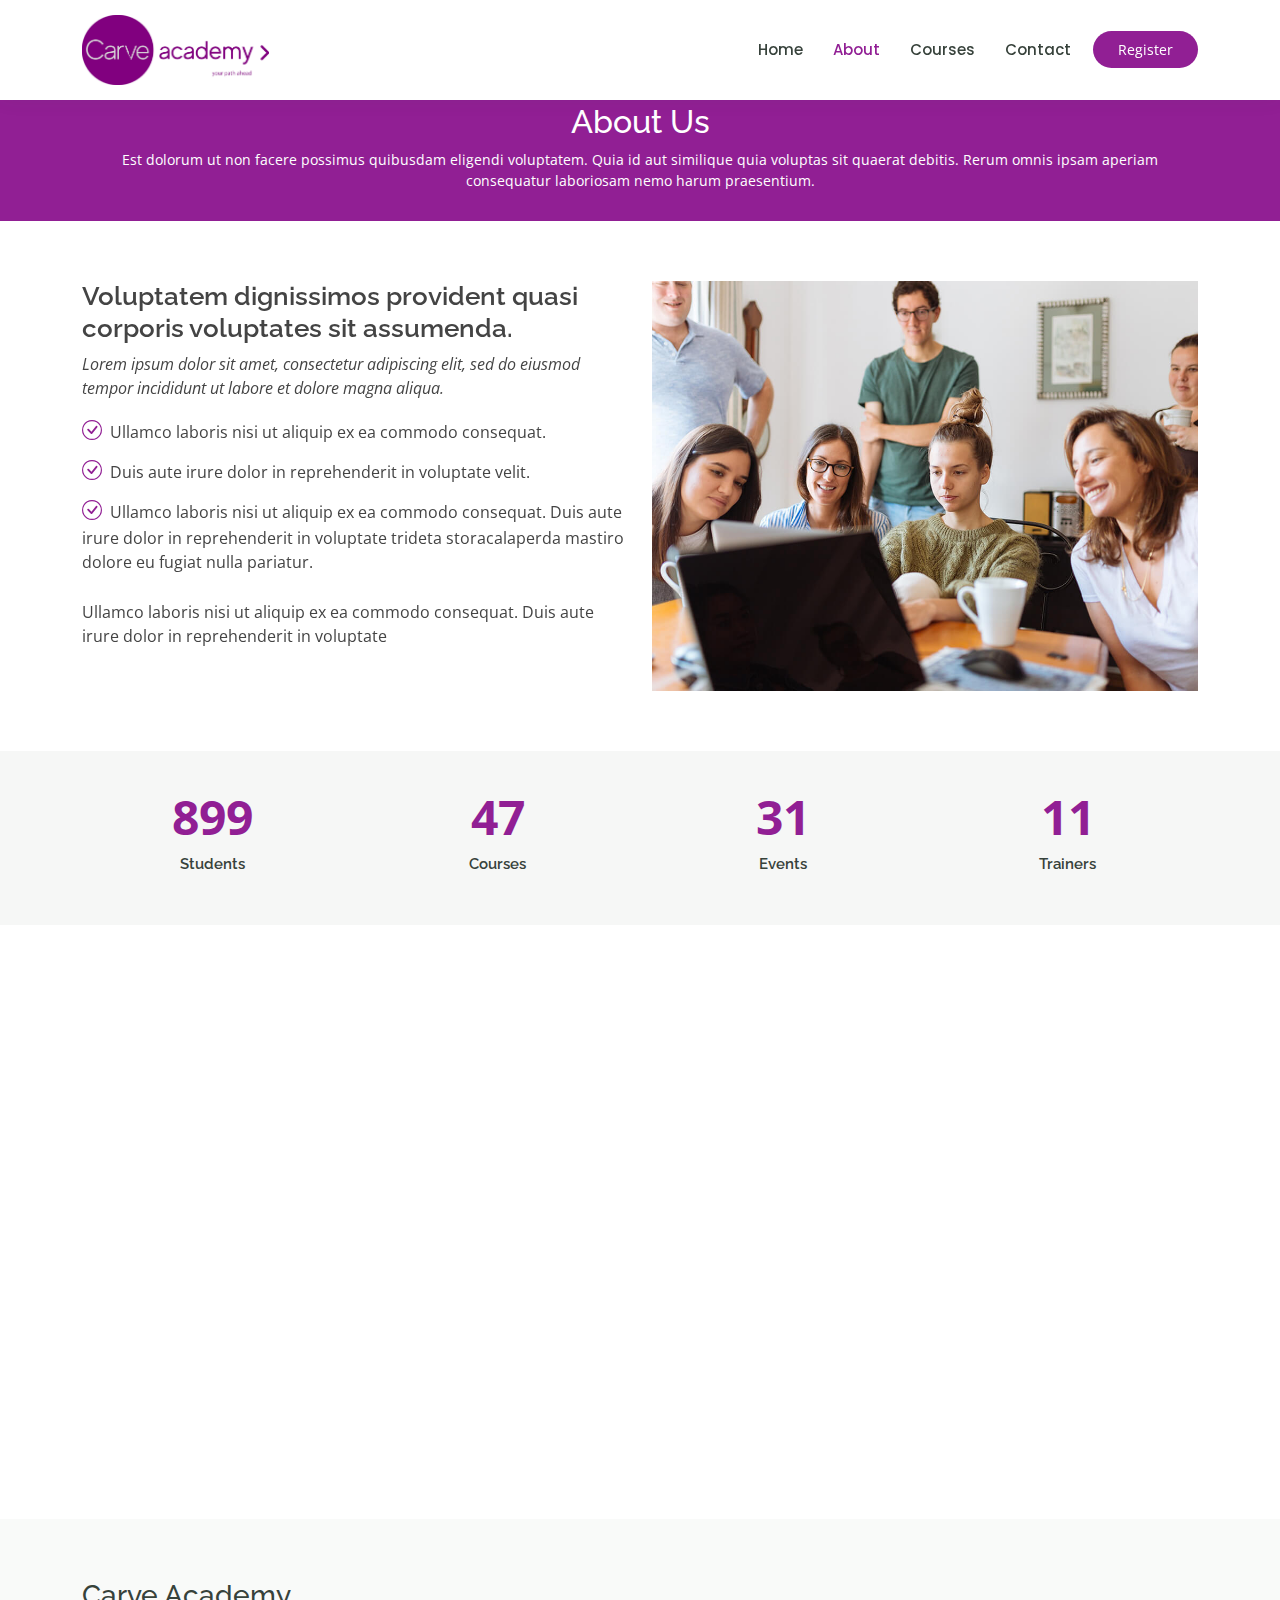
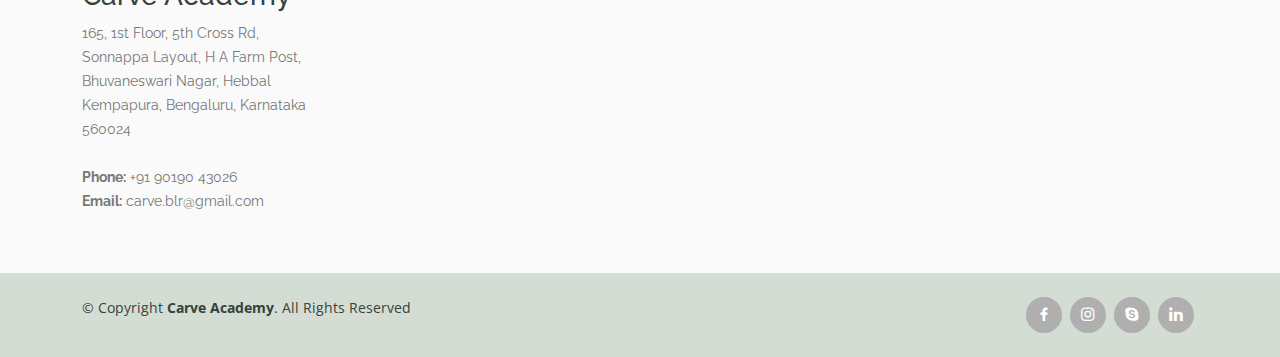
<file: about.html>
<!DOCTYPE html>
<html lang="en">

<head>
  <meta charset="utf-8">
  <meta content="width=device-width, initial-scale=1.0" name="viewport">

  <title>About - Mentor Bootstrap Template</title>
  <meta content="" name="description">
  <meta content="" name="keywords">

  <!-- Favicons -->
  <link href="assets/img/favicon.png" rel="icon">
  <link href="assets/img/apple-touch-icon.png" rel="apple-touch-icon">

  <!-- Google Fonts -->
  <link href="https://fonts.googleapis.com/css?family=Open+Sans:300,300i,400,400i,600,600i,700,700i|Raleway:300,300i,400,400i,500,500i,600,600i,700,700i|Poppins:300,300i,400,400i,500,500i,600,600i,700,700i" rel="stylesheet">

  <!-- Vendor CSS Files -->
  <link href="assets/vendor/animate.css/animate.min.css" rel="stylesheet">
  <link href="assets/vendor/aos/aos.css" rel="stylesheet">
  <link href="assets/vendor/bootstrap/css/bootstrap.min.css" rel="stylesheet">
  <link href="assets/vendor/bootstrap-icons/bootstrap-icons.css" rel="stylesheet">
  <link href="assets/vendor/boxicons/css/boxicons.min.css" rel="stylesheet">
  <link href="assets/vendor/remixicon/remixicon.css" rel="stylesheet">
  <link href="assets/vendor/swiper/swiper-bundle.min.css" rel="stylesheet">

  <!-- Template Main CSS File -->
  <link href="assets/css/style.css" rel="stylesheet">

  <!-- =======================================================
  * Template Name: Mentor - v4.7.0
  * Template URL: https://bootstrapmade.com/mentor-free-education-bootstrap-theme/
  * Author: BootstrapMade.com
  * License: https://bootstrapmade.com/license/
  ======================================================== -->
</head>

<body>

  <!-- ======= Header ======= -->
  <header id="header" class="fixed-top">
    <div class="container d-flex align-items-center">

      <!-- <h1 class="logo me-auto"><a href="index.html">CARVE Academy</a></h1> -->
      <!-- Uncomment below if you prefer to use an image logo -->
      <a href="index.html" class="logo me-auto"><img src="assets/img/Ensemble.jpg" alt="" class="img-fluid"></a>

      <nav id="navbar" class="navbar order-last order-lg-0">
        <ul>
          <li><a href="index.html">Home</a></li>
          <li><a class="active" href="about.html">About</a></li>
          <!-- <li><a href="courses.html">Courses</a></li> -->
          <!-- <li><a href="trainers.html">Trainers</a></li> -->
          <li><a href="events.html">Courses</a></li>
          <!-- <li><a href="pricing.html">Pricing</a></li> -->

          <!-- <li class="dropdown"><a href="#"><span>Drop Down</span> <i class="bi bi-chevron-down"></i></a>
            <ul>
              <li><a href="#">Drop Down 1</a></li>
              <li class="dropdown"><a href="#"><span>Deep Drop Down</span> <i class="bi bi-chevron-right"></i></a>
                <ul>
                  <li><a href="#">Deep Drop Down 1</a></li>
                  <li><a href="#">Deep Drop Down 2</a></li>
                  <li><a href="#">Deep Drop Down 3</a></li>
                  <li><a href="#">Deep Drop Down 4</a></li>
                  <li><a href="#">Deep Drop Down 5</a></li>
                </ul>
              </li>
              <li><a href="#">Drop Down 2</a></li>
              <li><a href="#">Drop Down 3</a></li>
              <li><a href="#">Drop Down 4</a></li>
            </ul>
          </li> -->
          <li><a href="#">Contact</a></li>
        </ul>
        <i class="bi bi-list mobile-nav-toggle"></i>
      </nav><!-- .navbar -->

      <a href="#" class="get-started-btn">Register</a>

    </div>
  </header><!-- End Header -->

  <main id="main">
    <!-- ======= Breadcrumbs ======= -->
    <div class="breadcrumbs" data-aos="fade-in">
      <div class="container">
        <h2>About Us</h2>
        <p>Est dolorum ut non facere possimus quibusdam eligendi voluptatem. Quia id aut similique quia voluptas sit quaerat debitis. Rerum omnis ipsam aperiam consequatur laboriosam nemo harum praesentium. </p>
      </div>
    </div><!-- End Breadcrumbs -->

    <!-- ======= About Section ======= -->
    <section id="about" class="about">
      <div class="container" data-aos="fade-up">

        <div class="row">
          <div class="col-lg-6 order-1 order-lg-2" data-aos="fade-left" data-aos-delay="100">
            <img src="assets/img/about.jpg" class="img-fluid" alt="">
          </div>
          <div class="col-lg-6 pt-4 pt-lg-0 order-2 order-lg-1 content">
            <h3>Voluptatem dignissimos provident quasi corporis voluptates sit assumenda.</h3>
            <p class="fst-italic">
              Lorem ipsum dolor sit amet, consectetur adipiscing elit, sed do eiusmod tempor incididunt ut labore et dolore
              magna aliqua.
            </p>
            <ul>
              <li><i class="bi bi-check-circle"></i> Ullamco laboris nisi ut aliquip ex ea commodo consequat.</li>
              <li><i class="bi bi-check-circle"></i> Duis aute irure dolor in reprehenderit in voluptate velit.</li>
              <li><i class="bi bi-check-circle"></i> Ullamco laboris nisi ut aliquip ex ea commodo consequat. Duis aute irure dolor in reprehenderit in voluptate trideta storacalaperda mastiro dolore eu fugiat nulla pariatur.</li>
            </ul>
            <p>
              Ullamco laboris nisi ut aliquip ex ea commodo consequat. Duis aute irure dolor in reprehenderit in voluptate
            </p>

          </div>
        </div>

      </div>
    </section><!-- End About Section -->

    <!-- ======= Counts Section ======= -->
    <section id="counts" class="counts section-bg">
      <div class="container">

        <div class="row counters">

          <div class="col-lg-3 col-6 text-center">
            <span data-purecounter-start="0" data-purecounter-end="1232" data-purecounter-duration="1" class="purecounter"></span>
            <p>Students</p>
          </div>

          <div class="col-lg-3 col-6 text-center">
            <span data-purecounter-start="0" data-purecounter-end="64" data-purecounter-duration="1" class="purecounter"></span>
            <p>Courses</p>
          </div>

          <div class="col-lg-3 col-6 text-center">
            <span data-purecounter-start="0" data-purecounter-end="42" data-purecounter-duration="1" class="purecounter"></span>
            <p>Events</p>
          </div>

          <div class="col-lg-3 col-6 text-center">
            <span data-purecounter-start="0" data-purecounter-end="15" data-purecounter-duration="1" class="purecounter"></span>
            <p>Trainers</p>
          </div>

        </div>

      </div>
    </section><!-- End Counts Section -->

    <!-- ======= Testimonials Section ======= -->
    <section id="testimonials" class="testimonials">
      <div class="container" data-aos="fade-up">

        <div class="section-title">
          <h2>Testimonials</h2>
          <p>What are they saying</p>
        </div>

        <div class="testimonials-slider swiper" data-aos="fade-up" data-aos-delay="100">
          <div class="swiper-wrapper">

            <div class="swiper-slide">
              <div class="testimonial-wrap">
                <div class="testimonial-item">
                  <img src="assets/img/testimonials/testimonials-1.jpg" class="testimonial-img" alt="">
                  <h3>Saul Goodman</h3>
                  <h4>Ceo &amp; Founder</h4>
                  <p>
                    <i class="bx bxs-quote-alt-left quote-icon-left"></i>
                    Proin iaculis purus consequat sem cure digni ssim donec porttitora entum suscipit rhoncus. Accusantium quam, ultricies eget id, aliquam eget nibh et. Maecen aliquam, risus at semper.
                    <i class="bx bxs-quote-alt-right quote-icon-right"></i>
                  </p>
                </div>
              </div>
            </div><!-- End testimonial item -->

            <div class="swiper-slide">
              <div class="testimonial-wrap">
                <div class="testimonial-item">
                  <img src="assets/img/testimonials/testimonials-2.jpg" class="testimonial-img" alt="">
                  <h3>Sara Wilsson</h3>
                  <h4>Designer</h4>
                  <p>
                    <i class="bx bxs-quote-alt-left quote-icon-left"></i>
                    Export tempor illum tamen malis malis eram quae irure esse labore quem cillum quid cillum eram malis quorum velit fore eram velit sunt aliqua noster fugiat irure amet legam anim culpa.
                    <i class="bx bxs-quote-alt-right quote-icon-right"></i>
                  </p>
                </div>
              </div>
            </div><!-- End testimonial item -->

            <div class="swiper-slide">
              <div class="testimonial-wrap">
                <div class="testimonial-item">
                  <img src="assets/img/testimonials/testimonials-3.jpg" class="testimonial-img" alt="">
                  <h3>Jena Karlis</h3>
                  <h4>Store Owner</h4>
                  <p>
                    <i class="bx bxs-quote-alt-left quote-icon-left"></i>
                    Enim nisi quem export duis labore cillum quae magna enim sint quorum nulla quem veniam duis minim tempor labore quem eram duis noster aute amet eram fore quis sint minim.
                    <i class="bx bxs-quote-alt-right quote-icon-right"></i>
                  </p>
                </div>
              </div>
            </div><!-- End testimonial item -->

            <div class="swiper-slide">
              <div class="testimonial-wrap">
                <div class="testimonial-item">
                  <img src="assets/img/testimonials/testimonials-4.jpg" class="testimonial-img" alt="">
                  <h3>Matt Brandon</h3>
                  <h4>Freelancer</h4>
                  <p>
                    <i class="bx bxs-quote-alt-left quote-icon-left"></i>
                    Fugiat enim eram quae cillum dolore dolor amet nulla culpa multos export minim fugiat minim velit minim dolor enim duis veniam ipsum anim magna sunt elit fore quem dolore labore illum veniam.
                    <i class="bx bxs-quote-alt-right quote-icon-right"></i>
                  </p>
                </div>
              </div>
            </div><!-- End testimonial item -->

            <div class="swiper-slide">
              <div class="testimonial-wrap">
                <div class="testimonial-item">
                  <img src="assets/img/testimonials/testimonials-5.jpg" class="testimonial-img" alt="">
                  <h3>John Larson</h3>
                  <h4>Entrepreneur</h4>
                  <p>
                    <i class="bx bxs-quote-alt-left quote-icon-left"></i>
                    Quis quorum aliqua sint quem legam fore sunt eram irure aliqua veniam tempor noster veniam enim culpa labore duis sunt culpa nulla illum cillum fugiat legam esse veniam culpa fore nisi cillum quid.
                    <i class="bx bxs-quote-alt-right quote-icon-right"></i>
                  </p>
                </div>
              </div>
            </div><!-- End testimonial item -->

          </div>
          <div class="swiper-pagination"></div>
        </div>

      </div>
    </section><!-- End Testimonials Section -->

  </main><!-- End #main -->

   <!-- ======= Footer ======= -->
   <footer id="footer">

    <div class="footer-top">
      <div class="container">
        <div class="row">

          <div class="col-lg-10 col-md-6 footer-contact">
            <h3>Carve Academy</h3>
            <p>
              165, 1st Floor, 5th Cross Rd,<br>
              Sonnappa Layout, H A Farm Post,<br>
              Bhuvaneswari Nagar, Hebbal<br>
              Kempapura, Bengaluru, Karnataka<br>
              560024 <br><br>
              <strong>Phone:</strong> +91 90190 43026<br>
              <strong>Email:</strong> carve.blr@gmail.com<br>
            </p>
          </div>

          <!-- <div class="col-lg-2 col-md-6 footer-links align-items-right">
            <h4>Useful Links</h4>
            <ul>
              <li><i class="bx bx-chevron-right"></i> <a href="#">Home</a></li>
              <li><i class="bx bx-chevron-right"></i> <a href="#">About us</a></li>
              <li><i class="bx bx-chevron-right"></i> <a href="#">Services</a></li>
              <li><i class="bx bx-chevron-right"></i> <a href="#">Terms of service</a></li>
              <li><i class="bx bx-chevron-right"></i> <a href="#">Privacy policy</a></li>
            </ul>
          </div> -->

          <!-- <div class="col-lg-3 col-md-6 footer-links">
            <h4>Our Services</h4>
            <ul>
              <li><i class="bx bx-chevron-right"></i> <a href="#">Web Design</a></li>
              <li><i class="bx bx-chevron-right"></i> <a href="#">Web Development</a></li>
              <li><i class="bx bx-chevron-right"></i> <a href="#">Product Management</a></li>
              <li><i class="bx bx-chevron-right"></i> <a href="#">Marketing</a></li>
              <li><i class="bx bx-chevron-right"></i> <a href="#">Graphic Design</a></li>
            </ul>
          </div> -->

          <!-- <div class="col-lg-4 col-md-6 footer-newsletter">
            <h4>Join Our Newsletter</h4>
            <p>Tamen quem nulla quae legam multos aute sint culpa legam noster magna</p>
            <form action="" method="post">
              <input type="email" name="email"><input type="submit" value="Subscribe">
            </form>
          </div> -->

        </div>
      </div>
    </div>

    <div class="container d-md-flex py-4">

      <div class="me-md-auto text-center text-md-start">
        <div class="copyright">
          &copy; Copyright <strong><span>Carve Academy</span></strong>. All Rights Reserved
        </div>
        <!-- <div class="credits"> -->
          <!-- All the links in the footer should remain intact. -->
          <!-- You can delete the links only if you purchased the pro version. -->
          <!-- Licensing information: https://bootstrapmade.com/license/ -->
          <!-- Purchase the pro version with working PHP/AJAX contact form: https://bootstrapmade.com/mentor-free-education-bootstrap-theme/ -->
          <!-- Designed & Developed by <a href="#">Jayavidhi Kumar</a>
        </div> -->
      </div>
      <div class="social-links text-center text-md-right pt-3 pt-md-0">
        <!-- <a href="#" class="twitter"><i class="bx bxl-twitter"></i></a> -->
        <a href="https://www.instagram.com/carveacademy/?hl=en" class="facebook"><i class="bx bxl-facebook"></i></a>
        <a href="https://www.instagram.com/carveacademy/?hl=en" class="instagram"><i class="bx bxl-instagram"></i></a>
        <a href="#" class="google-plus"><i class="bx bxl-skype"></i></a>
        <a href="https://www.linkedin.com/in/carve-academy-82323022a/" class="linkedin"><i class="bx bxl-linkedin"></i></a>
      </div>
    </div>
  </footer><!-- End Footer -->

  <div id="preloader"></div>
  <a href="#" class="back-to-top d-flex align-items-center justify-content-center"><i class="bi bi-arrow-up-short"></i></a>

  <!-- Vendor JS Files -->
  <script src="assets/vendor/purecounter/purecounter.js"></script>
  <script src="assets/vendor/aos/aos.js"></script>
  <script src="assets/vendor/bootstrap/js/bootstrap.bundle.min.js"></script>
  <script src="assets/vendor/swiper/swiper-bundle.min.js"></script>
  <script src="assets/vendor/php-email-form/validate.js"></script>

  <!-- Template Main JS File -->
  <script src="assets/js/main.js"></script>

</body>

</html>
</file>
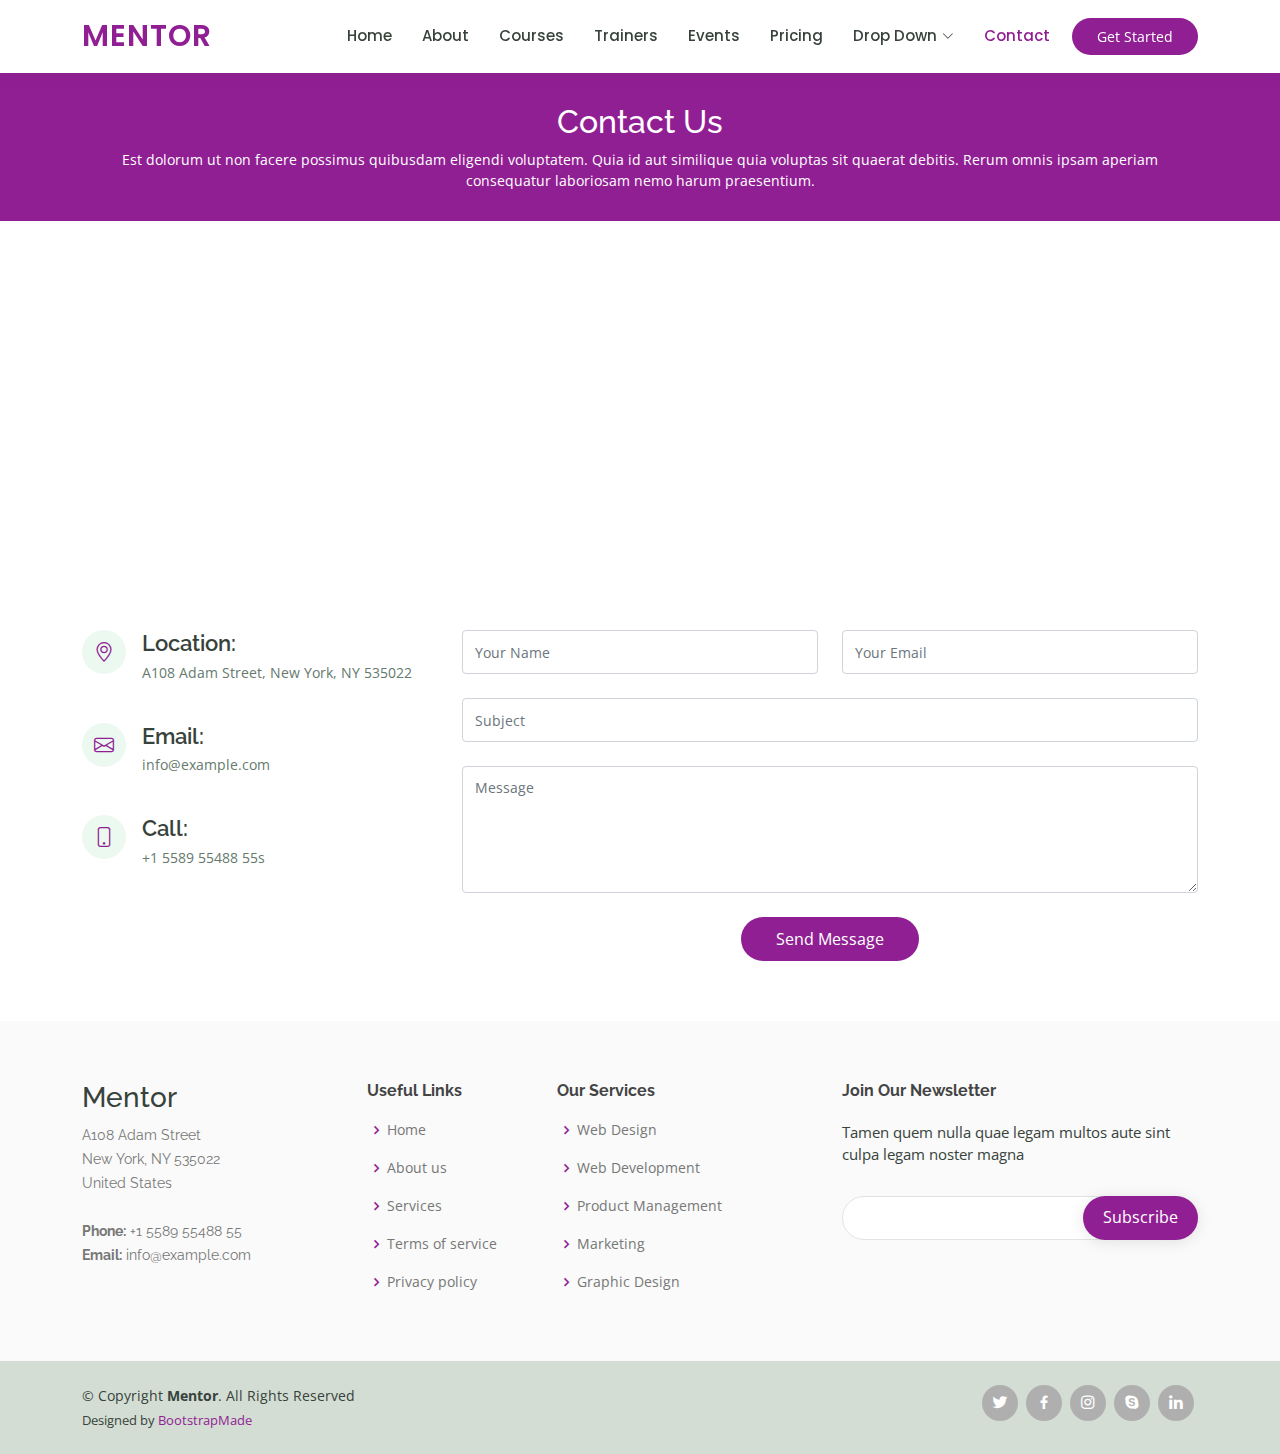
<file: contact.html>
<!DOCTYPE html>
<html lang="en">

<head>
  <meta charset="utf-8">
  <meta content="width=device-width, initial-scale=1.0" name="viewport">

  <title>Contact - Mentor Bootstrap Template</title>
  <meta content="" name="description">
  <meta content="" name="keywords">

  <!-- Favicons -->
  <link href="assets/img/favicon.png" rel="icon">
  <link href="assets/img/apple-touch-icon.png" rel="apple-touch-icon">

  <!-- Google Fonts -->
  <link href="https://fonts.googleapis.com/css?family=Open+Sans:300,300i,400,400i,600,600i,700,700i|Raleway:300,300i,400,400i,500,500i,600,600i,700,700i|Poppins:300,300i,400,400i,500,500i,600,600i,700,700i" rel="stylesheet">

  <!-- Vendor CSS Files -->
  <link href="assets/vendor/animate.css/animate.min.css" rel="stylesheet">
  <link href="assets/vendor/aos/aos.css" rel="stylesheet">
  <link href="assets/vendor/bootstrap/css/bootstrap.min.css" rel="stylesheet">
  <link href="assets/vendor/bootstrap-icons/bootstrap-icons.css" rel="stylesheet">
  <link href="assets/vendor/boxicons/css/boxicons.min.css" rel="stylesheet">
  <link href="assets/vendor/remixicon/remixicon.css" rel="stylesheet">
  <link href="assets/vendor/swiper/swiper-bundle.min.css" rel="stylesheet">

  <!-- Template Main CSS File -->
  <link href="assets/css/style.css" rel="stylesheet">

  <!-- =======================================================
  * Template Name: Mentor - v4.7.0
  * Template URL: https://bootstrapmade.com/mentor-free-education-bootstrap-theme/
  * Author: BootstrapMade.com
  * License: https://bootstrapmade.com/license/
  ======================================================== -->
</head>

<body>

  <!-- ======= Header ======= -->
  <header id="header" class="fixed-top">
    <div class="container d-flex align-items-center">

      <h1 class="logo me-auto"><a href="index.html">Mentor</a></h1>
      <!-- Uncomment below if you prefer to use an image logo -->
      <!-- <a href="index.html" class="logo me-auto"><img src="assets/img/logo.png" alt="" class="img-fluid"></a>-->

      <nav id="navbar" class="navbar order-last order-lg-0">
        <ul>
          <li><a href="index.html">Home</a></li>
          <li><a href="about.html">About</a></li>
          <li><a href="courses.html">Courses</a></li>
          <li><a href="trainers.html">Trainers</a></li>
          <li><a href="events.html">Events</a></li>
          <li><a href="pricing.html">Pricing</a></li>

          <li class="dropdown"><a href="#"><span>Drop Down</span> <i class="bi bi-chevron-down"></i></a>
            <ul>
              <li><a href="#">Drop Down 1</a></li>
              <li class="dropdown"><a href="#"><span>Deep Drop Down</span> <i class="bi bi-chevron-right"></i></a>
                <ul>
                  <li><a href="#">Deep Drop Down 1</a></li>
                  <li><a href="#">Deep Drop Down 2</a></li>
                  <li><a href="#">Deep Drop Down 3</a></li>
                  <li><a href="#">Deep Drop Down 4</a></li>
                  <li><a href="#">Deep Drop Down 5</a></li>
                </ul>
              </li>
              <li><a href="#">Drop Down 2</a></li>
              <li><a href="#">Drop Down 3</a></li>
              <li><a href="#">Drop Down 4</a></li>
            </ul>
          </li>
          <li><a class="active" href="contact.html">Contact</a></li>
        </ul>
        <i class="bi bi-list mobile-nav-toggle"></i>
      </nav><!-- .navbar -->

      <a href="courses.html" class="get-started-btn">Get Started</a>

    </div>
  </header><!-- End Header -->

  <main id="main">

    <!-- ======= Breadcrumbs ======= -->
    <div class="breadcrumbs" data-aos="fade-in">
      <div class="container">
        <h2>Contact Us</h2>
        <p>Est dolorum ut non facere possimus quibusdam eligendi voluptatem. Quia id aut similique quia voluptas sit quaerat debitis. Rerum omnis ipsam aperiam consequatur laboriosam nemo harum praesentium. </p>
      </div>
    </div><!-- End Breadcrumbs -->

    <!-- ======= Contact Section ======= -->
    <section id="contact" class="contact">
      <div data-aos="fade-up">
        <iframe style="border:0; width: 100%; height: 350px;" src="https://www.google.com/maps/embed?pb=!1m14!1m8!1m3!1d12097.433213460943!2d-74.0062269!3d40.7101282!3m2!1i1024!2i768!4f13.1!3m3!1m2!1s0x0%3A0xb89d1fe6bc499443!2sDowntown+Conference+Center!5e0!3m2!1smk!2sbg!4v1539943755621" frameborder="0" allowfullscreen></iframe>
      </div>

      <div class="container" data-aos="fade-up">

        <div class="row mt-5">

          <div class="col-lg-4">
            <div class="info">
              <div class="address">
                <i class="bi bi-geo-alt"></i>
                <h4>Location:</h4>
                <p>A108 Adam Street, New York, NY 535022</p>
              </div>

              <div class="email">
                <i class="bi bi-envelope"></i>
                <h4>Email:</h4>
                <p>info@example.com</p>
              </div>

              <div class="phone">
                <i class="bi bi-phone"></i>
                <h4>Call:</h4>
                <p>+1 5589 55488 55s</p>
              </div>

            </div>

          </div>

          <div class="col-lg-8 mt-5 mt-lg-0">

            <form action="forms/contact.php" method="post" role="form" class="php-email-form">
              <div class="row">
                <div class="col-md-6 form-group">
                  <input type="text" name="name" class="form-control" id="name" placeholder="Your Name" required>
                </div>
                <div class="col-md-6 form-group mt-3 mt-md-0">
                  <input type="email" class="form-control" name="email" id="email" placeholder="Your Email" required>
                </div>
              </div>
              <div class="form-group mt-3">
                <input type="text" class="form-control" name="subject" id="subject" placeholder="Subject" required>
              </div>
              <div class="form-group mt-3">
                <textarea class="form-control" name="message" rows="5" placeholder="Message" required></textarea>
              </div>
              <div class="my-3">
                <div class="loading">Loading</div>
                <div class="error-message"></div>
                <div class="sent-message">Your message has been sent. Thank you!</div>
              </div>
              <div class="text-center"><button type="submit">Send Message</button></div>
            </form>

          </div>

        </div>

      </div>
    </section><!-- End Contact Section -->

  </main><!-- End #main -->

  <!-- ======= Footer ======= -->
  <footer id="footer">

    <div class="footer-top">
      <div class="container">
        <div class="row">

          <div class="col-lg-3 col-md-6 footer-contact">
            <h3>Mentor</h3>
            <p>
              A108 Adam Street <br>
              New York, NY 535022<br>
              United States <br><br>
              <strong>Phone:</strong> +1 5589 55488 55<br>
              <strong>Email:</strong> info@example.com<br>
            </p>
          </div>

          <div class="col-lg-2 col-md-6 footer-links">
            <h4>Useful Links</h4>
            <ul>
              <li><i class="bx bx-chevron-right"></i> <a href="#">Home</a></li>
              <li><i class="bx bx-chevron-right"></i> <a href="#">About us</a></li>
              <li><i class="bx bx-chevron-right"></i> <a href="#">Services</a></li>
              <li><i class="bx bx-chevron-right"></i> <a href="#">Terms of service</a></li>
              <li><i class="bx bx-chevron-right"></i> <a href="#">Privacy policy</a></li>
            </ul>
          </div>

          <div class="col-lg-3 col-md-6 footer-links">
            <h4>Our Services</h4>
            <ul>
              <li><i class="bx bx-chevron-right"></i> <a href="#">Web Design</a></li>
              <li><i class="bx bx-chevron-right"></i> <a href="#">Web Development</a></li>
              <li><i class="bx bx-chevron-right"></i> <a href="#">Product Management</a></li>
              <li><i class="bx bx-chevron-right"></i> <a href="#">Marketing</a></li>
              <li><i class="bx bx-chevron-right"></i> <a href="#">Graphic Design</a></li>
            </ul>
          </div>

          <div class="col-lg-4 col-md-6 footer-newsletter">
            <h4>Join Our Newsletter</h4>
            <p>Tamen quem nulla quae legam multos aute sint culpa legam noster magna</p>
            <form action="" method="post">
              <input type="email" name="email"><input type="submit" value="Subscribe">
            </form>
          </div>

        </div>
      </div>
    </div>

    <div class="container d-md-flex py-4">

      <div class="me-md-auto text-center text-md-start">
        <div class="copyright">
          &copy; Copyright <strong><span>Mentor</span></strong>. All Rights Reserved
        </div>
        <div class="credits">
          <!-- All the links in the footer should remain intact. -->
          <!-- You can delete the links only if you purchased the pro version. -->
          <!-- Licensing information: https://bootstrapmade.com/license/ -->
          <!-- Purchase the pro version with working PHP/AJAX contact form: https://bootstrapmade.com/mentor-free-education-bootstrap-theme/ -->
          Designed by <a href="https://bootstrapmade.com/">BootstrapMade</a>
        </div>
      </div>
      <div class="social-links text-center text-md-right pt-3 pt-md-0">
        <a href="#" class="twitter"><i class="bx bxl-twitter"></i></a>
        <a href="#" class="facebook"><i class="bx bxl-facebook"></i></a>
        <a href="#" class="instagram"><i class="bx bxl-instagram"></i></a>
        <a href="#" class="google-plus"><i class="bx bxl-skype"></i></a>
        <a href="#" class="linkedin"><i class="bx bxl-linkedin"></i></a>
      </div>
    </div>
  </footer><!-- End Footer -->

  <div id="preloader"></div>
  <a href="#" class="back-to-top d-flex align-items-center justify-content-center"><i class="bi bi-arrow-up-short"></i></a>

  <!-- Vendor JS Files -->
  <script src="assets/vendor/purecounter/purecounter.js"></script>
  <script src="assets/vendor/aos/aos.js"></script>
  <script src="assets/vendor/bootstrap/js/bootstrap.bundle.min.js"></script>
  <script src="assets/vendor/swiper/swiper-bundle.min.js"></script>
  <script src="assets/vendor/php-email-form/validate.js"></script>

  <!-- Template Main JS File -->
  <script src="assets/js/main.js"></script>

</body>

</html>
</file>
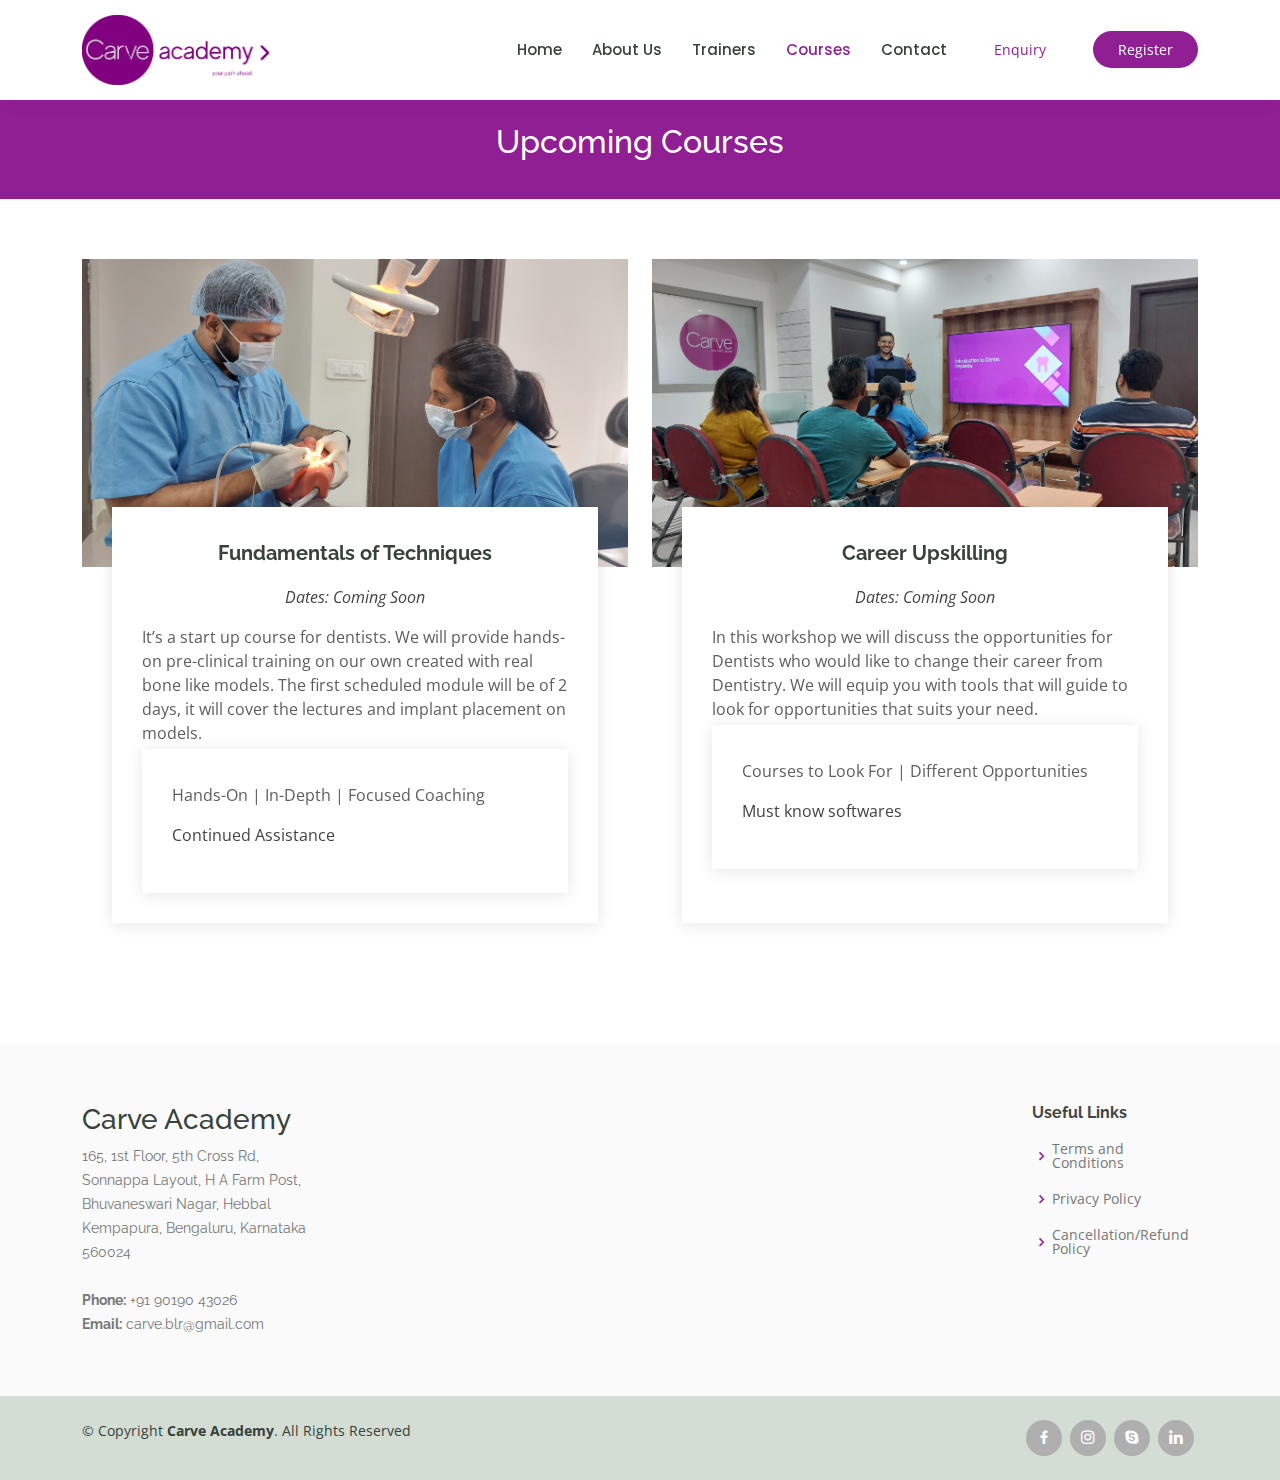
<file: events.html>
<!DOCTYPE html>
<html lang="en">

<head>
  <meta charset="utf-8">
  <meta content="width=device-width, initial-scale=1.0" name="viewport">

  <title>Events - Mentor Bootstrap Template</title>
  <meta content="" name="description">
  <meta content="" name="keywords">

  <!-- Favicons -->
  <link href="assets/img/favicon.ico" rel="icon">
  <link href="assets/img/apple-touch-icon.png" rel="apple-touch-icon">

  <!-- Google Fonts -->
  <link href="https://fonts.googleapis.com/css?family=Open+Sans:300,300i,400,400i,600,600i,700,700i|Raleway:300,300i,400,400i,500,500i,600,600i,700,700i|Poppins:300,300i,400,400i,500,500i,600,600i,700,700i" rel="stylesheet">

  <!-- Vendor CSS Files -->
  <link href="assets/vendor/animate.css/animate.min.css" rel="stylesheet">
  <link href="assets/vendor/aos/aos.css" rel="stylesheet">
  <link href="assets/vendor/bootstrap/css/bootstrap.min.css" rel="stylesheet">
  <link href="assets/vendor/bootstrap-icons/bootstrap-icons.css" rel="stylesheet">
  <link href="assets/vendor/boxicons/css/boxicons.min.css" rel="stylesheet">
  <link href="assets/vendor/remixicon/remixicon.css" rel="stylesheet">
  <link href="assets/vendor/swiper/swiper-bundle.min.css" rel="stylesheet">

  <!-- Template Main CSS File -->
  <link href="assets/css/style.css" rel="stylesheet">

  <!-- =======================================================
  * Template Name: Mentor - v4.7.0
  * Template URL: https://bootstrapmade.com/mentor-free-education-bootstrap-theme/
  * Author: BootstrapMade.com
  * License: https://bootstrapmade.com/license/
  ======================================================== -->
</head>

<body>

  <!-- ======= Header ======= -->
  <header id="header" class="fixed-top">
    <div class="container d-flex align-items-center">

      <!-- <h1 class="logo me-auto"><a href="index.html">Carve Academy</a></h1> -->
      <!-- Uncomment below if you prefer to use an image logo -->
      <a href="index.html" class="logo me-auto"><img src="assets/img/Ensemble.jpg" alt="" class="img-fluid"></a>

      <nav id="navbar" class="navbar order-last order-lg-0">
        <ul>
          <li><a href="index.html">Home</a></li>
          <li><a href="index.html">About Us</a></li>
          <!-- <li><a href="courses.html">Courses</a></li> -->
          <li><a href="trainers.html">Trainers</a></li>
          <li><a class="active" href="register-course.html">Courses</a></li>
          <!-- <li><a href="pricing.html">Pricing</a></li> -->

          <!-- <li class="dropdown"><a href="#"><span>Drop Down</span> <i class="bi bi-chevron-down"></i></a>
            <ul>
              <li><a href="#">Drop Down 1</a></li>
              <li class="dropdown"><a href="#"><span>Deep Drop Down</span> <i class="bi bi-chevron-right"></i></a>
                <ul>
                  <li><a href="#">Deep Drop Down 1</a></li>
                  <li><a href="#">Deep Drop Down 2</a></li>
                  <li><a href="#">Deep Drop Down 3</a></li>
                  <li><a href="#">Deep Drop Down 4</a></li>
                  <li><a href="#">Deep Drop Down 5</a></li>
                </ul>
              </li>
              <li><a href="#">Drop Down 2</a></li>
              <li><a href="#">Drop Down 3</a></li>
              <li><a href="#">Drop Down 4</a></li>
            </ul>
          </li> -->
          <li><a href="index.html">Contact</a></li>
        </ul>
        <i class="bi bi-list mobile-nav-toggle"></i>
      </nav><!-- .navbar -->

      <a href="index.html#enquiry" class="get-enquiry-btn">Enquiry</a>

      <a href="register-course.html" class="get-started-btn">Register</a>

    </div>
  </header><!-- End Header -->

  <main id="main">

    <!-- ======= Breadcrumbs ======= -->
    <div class="breadcrumbs" data-aos="fade-in">
      <div class="container">
        <h2 style="padding-top: 20px;">Upcoming Courses</h2>
        <!-- <p>Est dolorum ut non facere possimus quibusdam eligendi voluptatem. Quia id aut similique quia voluptas sit quaerat debitis. Rerum omnis ipsam aperiam consequatur laboriosam nemo harum praesentium. </p> -->
      </div>
    </div><!-- End Breadcrumbs -->

    <!-- ======= Events Section ======= -->
    <section id="events" class="events">
      <div class="container" data-aos="fade-up">

        <div class="row">
          <div class="col-md-6 d-flex align-items-stretch">
            <div class="card">
              <div class="card-img">
                <img src="assets/img/Course1.jpg" alt="...">
              </div>
              <div class="card-body">
                <h5 class="card-title"><a href="">Fundamentals of Techniques</a></h5>
                <p class="fst-italic text-center">Dates: Coming Soon</p>
                <p class="card-text">It’s a start up course for dentists. We will provide hands-on pre-clinical training on our own created with real bone like  models.
                  The first scheduled module will be of 2 days, it will cover the lectures and implant placement on models.
                </p>
                <br/>
                <br/>
                <div class="card-body">
                  <!-- <h5 class="card-title"><a href="">Basics of Implantology</a></h5> -->
                  <!-- <p class="fst-italic text-center">August 13th & 15th at 9:00 AM - 6:00 PM</p> -->
                  <p class="card-text">
                    Hands-On | In-Depth | Focused Coaching</p><p>
                      Continued Assistance
                  </p>
                </div>
              </div>
              
            </div>
            
          </div>
          <div class="col-md-6 d-flex align-items-stretch">
            <div class="card">
              <div class="card-img">
                <img src="assets/img/Course2.jpg" alt="...">
              </div>
              <div class="card-body">
                <h5 class="card-title"><a href="">Career Upskilling</a></h5>
                <p class="fst-italic text-center">Dates: Coming Soon</p>
                <p class="card-text">In this workshop we will discuss the opportunities for Dentists who would like to change their career from Dentistry. We will equip you with tools that will guide to look for opportunities that suits your need.</p>
                <br/>
                <br/>
                <div class="card-body">
                  <!-- <h5 class="card-title"><a href="">Basics of Implantology</a></h5> -->
                  <!-- <p class="fst-italic text-center">August 13th & 15th at 9:00 AM - 6:00 PM</p> -->
                  <p class="card-text">
                    Courses to Look For | Different Opportunities </p><p>
                     Must know softwares
                  </p>
                </div>
              </div>
            </div>

          </div>
        </div>

      </div>
    </section><!-- End Events Section -->

  </main><!-- End #main -->

   <!-- ======= Footer ======= -->
   <footer id="footer">

    <div class="footer-top">
      <div class="container">
        <div class="row">

          <div class="col-lg-10 col-md-6 footer-contact">
            <h3>Carve Academy</h3>
            <p>
              165, 1st Floor, 5th Cross Rd,<br>
              Sonnappa Layout, H A Farm Post,<br>
              Bhuvaneswari Nagar, Hebbal<br>
              Kempapura, Bengaluru, Karnataka<br>
              560024 <br><br>
              <strong>Phone:</strong> +91 90190 43026<br>
              <strong>Email:</strong> carve.blr@gmail.com<br>
            </p>
          </div>

          <div class="col-lg-2 col-md-6 footer-links align-items-right">
            <h4>Useful Links</h4>
            <ul>
              <!-- <li><i class="bx bx-chevron-right"></i> <a href="index.html">Home</a></li>
              <li><i class="bx bx-chevron-right"></i> <a href="#why-us">About us</a></li>
              <li><i class="bx bx-chevron-right"></i> <a href="register-course.html">Courses</a></li> -->
              <li><i class="bx bx-chevron-right"></i> <a href="#">Terms and Conditions</a></li>
              <li><i class="bx bx-chevron-right"></i> <a href="#">Privacy Policy</a></li>
              <li><i class="bx bx-chevron-right"></i> <a href="#">Cancellation/Refund Policy</a></li>
            </ul>
          </div>

          <!-- <div class="col-lg-3 col-md-6 footer-links">
            <h4>Our Services</h4>
            <ul>
              <li><i class="bx bx-chevron-right"></i> <a href="#">Web Design</a></li>
              <li><i class="bx bx-chevron-right"></i> <a href="#">Web Development</a></li>
              <li><i class="bx bx-chevron-right"></i> <a href="#">Product Management</a></li>
              <li><i class="bx bx-chevron-right"></i> <a href="#">Marketing</a></li>
              <li><i class="bx bx-chevron-right"></i> <a href="#">Graphic Design</a></li>
            </ul>
          </div> -->

          <!-- <div class="col-lg-4 col-md-6 footer-newsletter">
            <h4>Join Our Newsletter</h4>
            <p>Tamen quem nulla quae legam multos aute sint culpa legam noster magna</p>
            <form action="" method="post">
              <input type="email" name="email"><input type="submit" value="Subscribe">
            </form>
          </div> -->

        </div>
      </div>
    </div>

    <div class="container d-md-flex py-4">

      <div class="me-md-auto text-center text-md-start">
        <div class="copyright">
          &copy; Copyright <strong><span>Carve Academy</span></strong>. All Rights Reserved
        </div>
        <!-- <div class="credits"> -->
          <!-- All the links in the footer should remain intact. -->
          <!-- You can delete the links only if you purchased the pro version. -->
          <!-- Licensing information: https://bootstrapmade.com/license/ -->
          <!-- Purchase the pro version with working PHP/AJAX contact form: https://bootstrapmade.com/mentor-free-education-bootstrap-theme/ -->
          <!-- Designed & Developed by <a href="#">Jayavidhi Kumar</a>
        </div> -->
      </div>
      <div class="social-links text-center text-md-right pt-3 pt-md-0">
        <!-- <a href="#" class="twitter"><i class="bx bxl-twitter"></i></a> -->
        <a href="https://www.instagram.com/carveacademy/?hl=en" class="facebook"><i class="bx bxl-facebook"></i></a>
        <a href="https://www.instagram.com/carveacademy/?hl=en" class="instagram"><i class="bx bxl-instagram"></i></a>
        <a href="#" class="google-plus"><i class="bx bxl-skype"></i></a>
        <a href="https://www.linkedin.com/in/carve-academy-82323022a/" class="linkedin"><i class="bx bxl-linkedin"></i></a>
      </div>
    </div>
  </footer><!-- End Footer -->

  <div id="preloader"></div>
  <a href="#" class="back-to-top d-flex align-items-center justify-content-center"><i class="bi bi-arrow-up-short"></i></a>

  <!-- Vendor JS Files -->
  <script src="assets/vendor/purecounter/purecounter.js"></script>
  <script src="assets/vendor/aos/aos.js"></script>
  <script src="assets/vendor/bootstrap/js/bootstrap.bundle.min.js"></script>
  <script src="assets/vendor/swiper/swiper-bundle.min.js"></script>
  <script src="assets/vendor/php-email-form/validate.js"></script>

  <!-- Template Main JS File -->
  <script src="assets/js/main.js"></script>

</body>

</html>
</file>
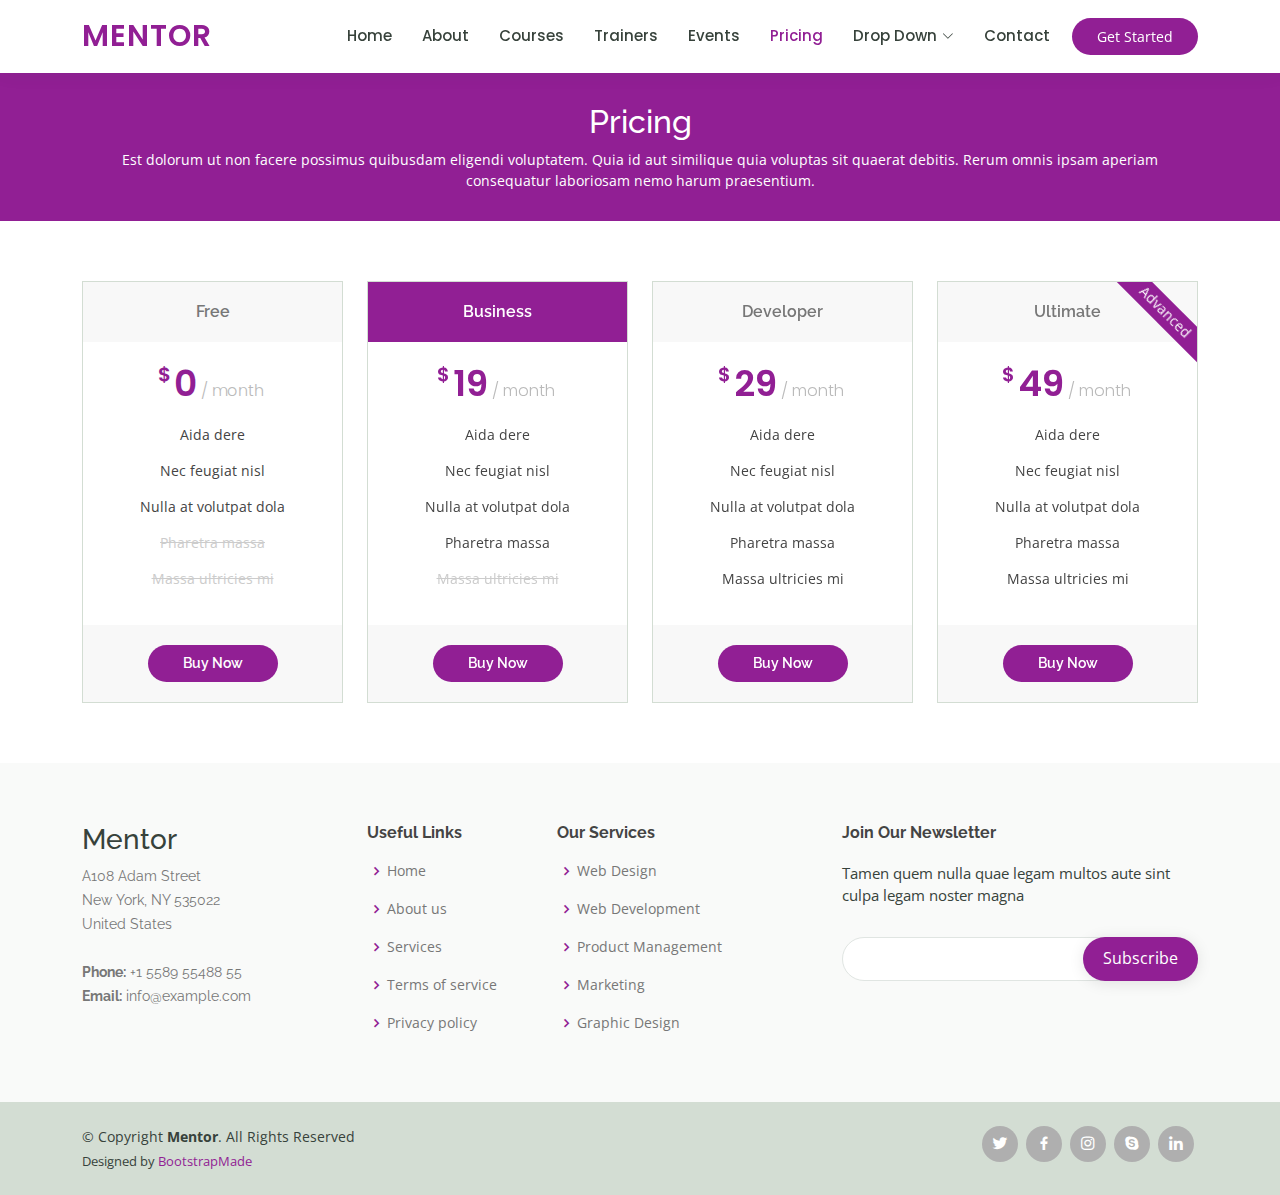
<file: pricing.html>
<!DOCTYPE html>
<html lang="en">

<head>
  <meta charset="utf-8">
  <meta content="width=device-width, initial-scale=1.0" name="viewport">

  <title>Pricing - Mentor Bootstrap Template</title>
  <meta content="" name="description">
  <meta content="" name="keywords">

  <!-- Favicons -->
  <link href="assets/img/favicon.png" rel="icon">
  <link href="assets/img/apple-touch-icon.png" rel="apple-touch-icon">

  <!-- Google Fonts -->
  <link href="https://fonts.googleapis.com/css?family=Open+Sans:300,300i,400,400i,600,600i,700,700i|Raleway:300,300i,400,400i,500,500i,600,600i,700,700i|Poppins:300,300i,400,400i,500,500i,600,600i,700,700i" rel="stylesheet">

  <!-- Vendor CSS Files -->
  <link href="assets/vendor/animate.css/animate.min.css" rel="stylesheet">
  <link href="assets/vendor/aos/aos.css" rel="stylesheet">
  <link href="assets/vendor/bootstrap/css/bootstrap.min.css" rel="stylesheet">
  <link href="assets/vendor/bootstrap-icons/bootstrap-icons.css" rel="stylesheet">
  <link href="assets/vendor/boxicons/css/boxicons.min.css" rel="stylesheet">
  <link href="assets/vendor/remixicon/remixicon.css" rel="stylesheet">
  <link href="assets/vendor/swiper/swiper-bundle.min.css" rel="stylesheet">

  <!-- Template Main CSS File -->
  <link href="assets/css/style.css" rel="stylesheet">

  <!-- =======================================================
  * Template Name: Mentor - v4.7.0
  * Template URL: https://bootstrapmade.com/mentor-free-education-bootstrap-theme/
  * Author: BootstrapMade.com
  * License: https://bootstrapmade.com/license/
  ======================================================== -->
</head>

<body>

  <!-- ======= Header ======= -->
  <header id="header" class="fixed-top">
    <div class="container d-flex align-items-center">

      <h1 class="logo me-auto"><a href="index.html">Mentor</a></h1>
      <!-- Uncomment below if you prefer to use an image logo -->
      <!-- <a href="index.html" class="logo me-auto"><img src="assets/img/logo.png" alt="" class="img-fluid"></a>-->

      <nav id="navbar" class="navbar order-last order-lg-0">
        <ul>
          <li><a href="index.html">Home</a></li>
          <li><a href="about.html">About</a></li>
          <li><a href="courses.html">Courses</a></li>
          <li><a href="trainers.html">Trainers</a></li>
          <li><a href="events.html">Events</a></li>
          <li><a class="active" href="pricing.html">Pricing</a></li>

          <li class="dropdown"><a href="#"><span>Drop Down</span> <i class="bi bi-chevron-down"></i></a>
            <ul>
              <li><a href="#">Drop Down 1</a></li>
              <li class="dropdown"><a href="#"><span>Deep Drop Down</span> <i class="bi bi-chevron-right"></i></a>
                <ul>
                  <li><a href="#">Deep Drop Down 1</a></li>
                  <li><a href="#">Deep Drop Down 2</a></li>
                  <li><a href="#">Deep Drop Down 3</a></li>
                  <li><a href="#">Deep Drop Down 4</a></li>
                  <li><a href="#">Deep Drop Down 5</a></li>
                </ul>
              </li>
              <li><a href="#">Drop Down 2</a></li>
              <li><a href="#">Drop Down 3</a></li>
              <li><a href="#">Drop Down 4</a></li>
            </ul>
          </li>
          <li><a href="contact.html">Contact</a></li>
        </ul>
        <i class="bi bi-list mobile-nav-toggle"></i>
      </nav><!-- .navbar -->

      <a href="courses.html" class="get-started-btn">Get Started</a>

    </div>
  </header><!-- End Header -->

  <main id="main">
    <!-- ======= Breadcrumbs ======= -->
    <div class="breadcrumbs" data-aos="fade-in">
      <div class="container">
        <h2>Pricing</h2>
        <p>Est dolorum ut non facere possimus quibusdam eligendi voluptatem. Quia id aut similique quia voluptas sit quaerat debitis. Rerum omnis ipsam aperiam consequatur laboriosam nemo harum praesentium. </p>
      </div>
    </div><!-- End Breadcrumbs -->

    <!-- ======= Pricing Section ======= -->
    <section id="pricing" class="pricing">
      <div class="container" data-aos="fade-up">

        <div class="row">

          <div class="col-lg-3 col-md-6">
            <div class="box">
              <h3>Free</h3>
              <h4><sup>$</sup>0<span> / month</span></h4>
              <ul>
                <li>Aida dere</li>
                <li>Nec feugiat nisl</li>
                <li>Nulla at volutpat dola</li>
                <li class="na">Pharetra massa</li>
                <li class="na">Massa ultricies mi</li>
              </ul>
              <div class="btn-wrap">
                <a href="#" class="btn-buy">Buy Now</a>
              </div>
            </div>
          </div>

          <div class="col-lg-3 col-md-6 mt-4 mt-md-0">
            <div class="box featured">
              <h3>Business</h3>
              <h4><sup>$</sup>19<span> / month</span></h4>
              <ul>
                <li>Aida dere</li>
                <li>Nec feugiat nisl</li>
                <li>Nulla at volutpat dola</li>
                <li>Pharetra massa</li>
                <li class="na">Massa ultricies mi</li>
              </ul>
              <div class="btn-wrap">
                <a href="#" class="btn-buy">Buy Now</a>
              </div>
            </div>
          </div>

          <div class="col-lg-3 col-md-6 mt-4 mt-lg-0">
            <div class="box">
              <h3>Developer</h3>
              <h4><sup>$</sup>29<span> / month</span></h4>
              <ul>
                <li>Aida dere</li>
                <li>Nec feugiat nisl</li>
                <li>Nulla at volutpat dola</li>
                <li>Pharetra massa</li>
                <li>Massa ultricies mi</li>
              </ul>
              <div class="btn-wrap">
                <a href="#" class="btn-buy">Buy Now</a>
              </div>
            </div>
          </div>

          <div class="col-lg-3 col-md-6 mt-4 mt-lg-0">
            <div class="box">
              <span class="advanced">Advanced</span>
              <h3>Ultimate</h3>
              <h4><sup>$</sup>49<span> / month</span></h4>
              <ul>
                <li>Aida dere</li>
                <li>Nec feugiat nisl</li>
                <li>Nulla at volutpat dola</li>
                <li>Pharetra massa</li>
                <li>Massa ultricies mi</li>
              </ul>
              <div class="btn-wrap">
                <a href="#" class="btn-buy">Buy Now</a>
              </div>
            </div>
          </div>

        </div>

      </div>
    </section><!-- End Pricing Section -->

  </main><!-- End #main -->

  <!-- ======= Footer ======= -->
  <footer id="footer">

    <div class="footer-top">
      <div class="container">
        <div class="row">

          <div class="col-lg-3 col-md-6 footer-contact">
            <h3>Mentor</h3>
            <p>
              A108 Adam Street <br>
              New York, NY 535022<br>
              United States <br><br>
              <strong>Phone:</strong> +1 5589 55488 55<br>
              <strong>Email:</strong> info@example.com<br>
            </p>
          </div>

          <div class="col-lg-2 col-md-6 footer-links">
            <h4>Useful Links</h4>
            <ul>
              <li><i class="bx bx-chevron-right"></i> <a href="#">Home</a></li>
              <li><i class="bx bx-chevron-right"></i> <a href="#">About us</a></li>
              <li><i class="bx bx-chevron-right"></i> <a href="#">Services</a></li>
              <li><i class="bx bx-chevron-right"></i> <a href="#">Terms of service</a></li>
              <li><i class="bx bx-chevron-right"></i> <a href="#">Privacy policy</a></li>
            </ul>
          </div>

          <div class="col-lg-3 col-md-6 footer-links">
            <h4>Our Services</h4>
            <ul>
              <li><i class="bx bx-chevron-right"></i> <a href="#">Web Design</a></li>
              <li><i class="bx bx-chevron-right"></i> <a href="#">Web Development</a></li>
              <li><i class="bx bx-chevron-right"></i> <a href="#">Product Management</a></li>
              <li><i class="bx bx-chevron-right"></i> <a href="#">Marketing</a></li>
              <li><i class="bx bx-chevron-right"></i> <a href="#">Graphic Design</a></li>
            </ul>
          </div>

          <div class="col-lg-4 col-md-6 footer-newsletter">
            <h4>Join Our Newsletter</h4>
            <p>Tamen quem nulla quae legam multos aute sint culpa legam noster magna</p>
            <form action="" method="post">
              <input type="email" name="email"><input type="submit" value="Subscribe">
            </form>
          </div>

        </div>
      </div>
    </div>

    <div class="container d-md-flex py-4">

      <div class="me-md-auto text-center text-md-start">
        <div class="copyright">
          &copy; Copyright <strong><span>Mentor</span></strong>. All Rights Reserved
        </div>
        <div class="credits">
          <!-- All the links in the footer should remain intact. -->
          <!-- You can delete the links only if you purchased the pro version. -->
          <!-- Licensing information: https://bootstrapmade.com/license/ -->
          <!-- Purchase the pro version with working PHP/AJAX contact form: https://bootstrapmade.com/mentor-free-education-bootstrap-theme/ -->
          Designed by <a href="https://bootstrapmade.com/">BootstrapMade</a>
        </div>
      </div>
      <div class="social-links text-center text-md-right pt-3 pt-md-0">
        <a href="#" class="twitter"><i class="bx bxl-twitter"></i></a>
        <a href="#" class="facebook"><i class="bx bxl-facebook"></i></a>
        <a href="#" class="instagram"><i class="bx bxl-instagram"></i></a>
        <a href="#" class="google-plus"><i class="bx bxl-skype"></i></a>
        <a href="#" class="linkedin"><i class="bx bxl-linkedin"></i></a>
      </div>
    </div>
  </footer><!-- End Footer -->

  <div id="preloader"></div>
  <a href="#" class="back-to-top d-flex align-items-center justify-content-center"><i class="bi bi-arrow-up-short"></i></a>

  <!-- Vendor JS Files -->
  <script src="assets/vendor/purecounter/purecounter.js"></script>
  <script src="assets/vendor/aos/aos.js"></script>
  <script src="assets/vendor/bootstrap/js/bootstrap.bundle.min.js"></script>
  <script src="assets/vendor/swiper/swiper-bundle.min.js"></script>
  <script src="assets/vendor/php-email-form/validate.js"></script>

  <!-- Template Main JS File -->
  <script src="assets/js/main.js"></script>

</body>

</html>
</file>
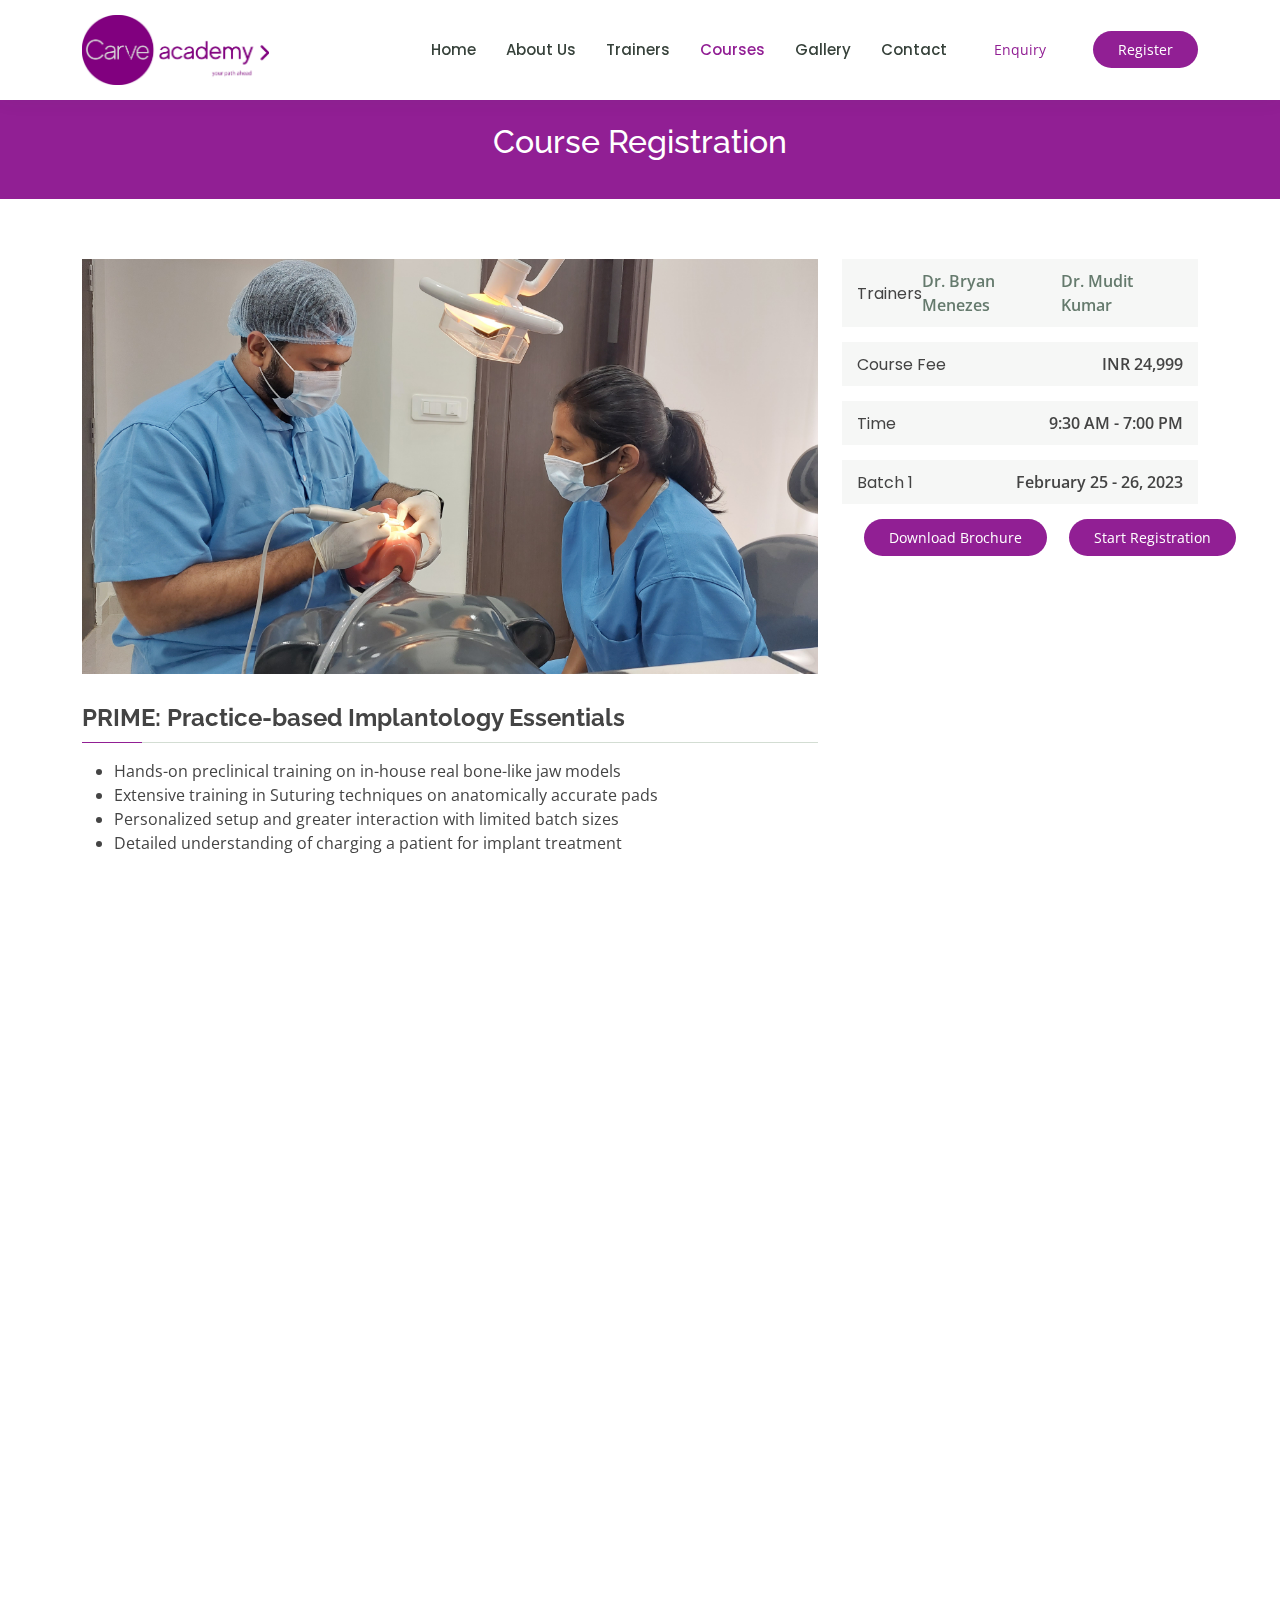
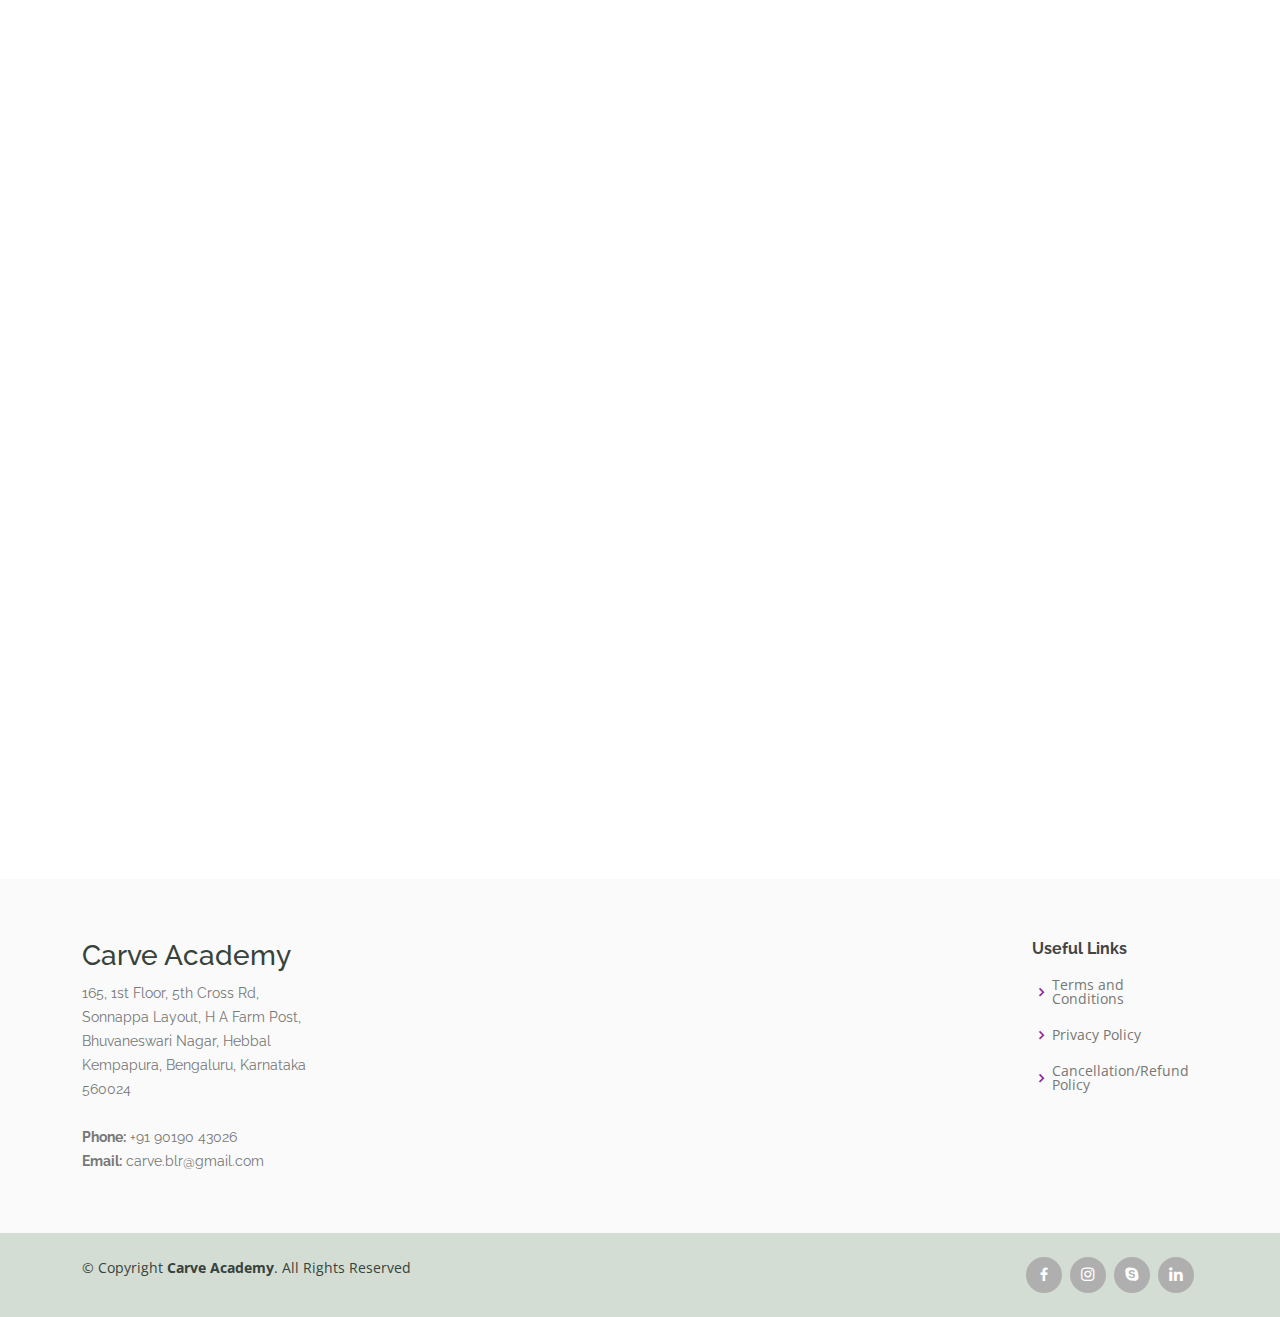
<file: register-course.html>
<!DOCTYPE html>
<html lang="en">

<head>
  <meta charset="utf-8">
  <meta content="width=device-width, initial-scale=1.0" name="viewport">

  <title>Welcome to Carve Academy</title>
  <meta content="" name="description">
  <meta content="" name="keywords">

  <!-- Favicons -->
  <link href="assets/img/favicon.ico" rel="icon">
  <link href="assets/img/apple-touch-icon.png" rel="apple-touch-icon">

  <!-- Google Fonts -->
  <link href="https://fonts.googleapis.com/css?family=Open+Sans:300,300i,400,400i,600,600i,700,700i|Raleway:300,300i,400,400i,500,500i,600,600i,700,700i|Poppins:300,300i,400,400i,500,500i,600,600i,700,700i" rel="stylesheet">

  <!-- Vendor CSS Files -->
  <link href="assets/vendor/animate.css/animate.min.css" rel="stylesheet">
  <link href="assets/vendor/aos/aos.css" rel="stylesheet">
  <link href="assets/vendor/bootstrap/css/bootstrap.min.css" rel="stylesheet">
  <link href="assets/vendor/bootstrap-icons/bootstrap-icons.css" rel="stylesheet">
  <link href="assets/vendor/boxicons/css/boxicons.min.css" rel="stylesheet">
  <link href="assets/vendor/remixicon/remixicon.css" rel="stylesheet">
  <link href="assets/vendor/swiper/swiper-bundle.min.css" rel="stylesheet">

  <!-- Template Main CSS File -->
  <link href="assets/css/style.css" rel="stylesheet">

  <!-- =======================================================
  * Template Name: Mentor - v4.7.0
  * Template URL: https://bootstrapmade.com/mentor-free-education-bootstrap-theme/
  * Author: BootstrapMade.com
  * License: https://bootstrapmade.com/license/
  ======================================================== -->
</head>

<body>

  <!-- ======= Header ======= -->
  <header id="header" class="fixed-top">
    <div class="container d-flex align-items-center">

      <!-- <h1 class="logo me-auto"><a href="index.html">Carve Academy</a></h1> -->
      <!-- Uncomment below if you prefer to use an image logo -->
      <a href="index.html" class="logo me-auto"><img src="assets/img/Ensemble.jpg" alt="" class="img-fluid"></a>

      <nav id="navbar" class="navbar order-last order-lg-0">
        <ul>
          <li><a href="index.html">Home</a></li>
          <li><a href="index.html#why-us">About Us</a></li>
          <!-- <li><a href="courses.html">Courses</a></li> -->
          <li><a href="trainers.html">Trainers</a></li>
          <li><a class="active" href="register-course.html">Courses</a></li>
          <li><a href="index.html#gallery">Gallery</a></li>
          <!-- <li><a href="pricing.html">Pricing</a></li> -->

          <!-- <li class="dropdown"><a href="#"><span>Drop Down</span> <i class="bi bi-chevron-down"></i></a>
            <ul>
              <li><a href="#">Drop Down 1</a></li>
              <li class="dropdown"><a href="#"><span>Deep Drop Down</span> <i class="bi bi-chevron-right"></i></a>
                <ul>
                  <li><a href="#">Deep Drop Down 1</a></li>
                  <li><a href="#">Deep Drop Down 2</a></li>
                  <li><a href="#">Deep Drop Down 3</a></li>
                  <li><a href="#">Deep Drop Down 4</a></li>
                  <li><a href="#">Deep Drop Down 5</a></li>
                </ul>
              </li>
              <li><a href="#">Drop Down 2</a></li>
              <li><a href="#">Drop Down 3</a></li>
              <li><a href="#">Drop Down 4</a></li>
            </ul>
          </li> -->
          <li><a href="index.html#contact_us">Contact</a></li>
        </ul>
        <i class="bi bi-list mobile-nav-toggle"></i>
      </nav><!-- .navbar -->

      <a href="index.html#enquiry" class="get-enquiry-btn">Enquiry</a>

      <a href="register-course.html" class="get-started-btn">Register</a>

    </div>
  </header><!-- End Header -->

  <main id="main">

    <!-- ======= Breadcrumbs ======= -->
    <div class="breadcrumbs" data-aos="fade-in">
      <div class="container">
        <h2 style="padding-top: 20px;">Course Registration</h2>
        <!-- <p>Est dolorum ut non facere possimus quibusdam eligendi voluptatem. Quia id aut similique quia voluptas sit quaerat debitis. Rerum omnis ipsam aperiam consequatur laboriosam nemo harum praesentium. </p> -->
      </div>
    </div><!-- End Breadcrumbs -->

        <!-- ======= Course 1 Details Section ======= -->
        <section id="course-details" class="course-details">
          <div class="container" data-aos="fade-up">

            <div class="row">
              <div class="col-lg-8">
                <img src="assets/img/Course1.jpg" class="img-fluid" alt="">
                <h3>PRIME: Practice-based Implantology Essentials</h3>
                <p>
                  <ul>
                    <li>
                      Hands-on preclinical training on in-house real bone-like jaw models
                    </li>
                    <li>
                      Extensive training in Suturing techniques on anatomically accurate pads
                    </li>
                    <li>
                      Personalized setup and greater interaction with limited batch sizes
                    </li>
                    <li>
                      Detailed understanding of charging a patient for implant treatment
                    </li>
                  </ul>
                </p>
              </div>
              <div class="col-lg-4">

                <div class="course-info d-flex justify-content-between align-items-center">
                  <h5>Trainers</h5>
                  <p><a href="trainers.html">Dr. Bryan Menezes</a></p>
                  <p><a href="trainers.html">Dr. Mudit Kumar</a></p>
                </div>

                <div class="course-info d-flex justify-content-between align-items-center">
                  <h5>Course Fee</h5>
                  <p>INR 24,999</p>
                </div>

                <!-- <div class="course-info d-flex justify-content-between align-items-center">
                  <h5>Early Bird Offer (Until January 26, 2023)</h5>
                  <p>INR 22,999</p>
                </div>  -->

                <div class="course-info d-flex justify-content-between align-items-center">
                  <h5>Time</h5>
                  <p>9:30 AM - 7:00 PM</p>
                </div>

                <div class="course-info d-flex justify-content-between align-items-center">
                  <h5>Batch 1</h5>
                  <p>February 25 - 26, 2023</p>
                </div>

                <!-- <div class="course-info d-flex justify-content-between align-items-center">
                  <h5>Batch 2</h5>
                  <p>February 18 -19, 2023</p>
                </div> -->
                
                
                <div style="display:flex;" class="display-flex" >
                  <div>
                    <a href="/assets/Brochure_PRIME.pdf" class="get-started-btn" download="Carve Academy Brochure">Download Brochure</a>
                  </div>
                  <div>
                    <a href="registration.html" class="get-started-btn">Start Registration</a>
                  </div>
                </div>

                <!-- <div class="display-flex">
                  <a href="/assets/Carve_Academy_Brochure.pdf" class="get-started-btn" download="Carve Academy Brochure">Download Brochure</a>
                  <a href="registration.html" class="get-started-btn">Start Registration</a>
                </div> -->
                <!-- <div class="display-flex">
                  <div class="d-flex justify-content-between float-right">
                    <form><script src="https://checkout.razorpay.com/v1/payment-button.js" data-payment_button_id="pl_JzSYiNZwpxqz2X" async> </script> </form>
                    <form><script src="https://checkout.razorpay.com/v1/payment-button.js" data-payment_button_id="pl_JzrpuRpdRWGfti" async> </script> </form>
                  </div>
                  
                  <div class="d-flex justify-content-between float-right"></div>
                    
                  </div>
                </div> -->
                
              </div>
            </div>

          </div>
        </section><!-- End Course 1 Details Section -->

        <!-- ======= Course 2 Details Section ======= -->
        <section id="course-details" class="course-details">
          <div class="container" data-aos="fade-up">

            <div class="row">
              <div class="col-lg-8">
                <img src="assets/img/Course2.jpg" class="img-fluid" alt="">
                <h3>LEAD: Laser Essentials and Applications in Dentistry</h3>
                <p class="card-text">
                  <ul>
                    <li>
                      Hands-on training on Laser and Electrocautery machines using animal models
                    </li>
                    <li>
                      MoA-based approach to understanding Laser applications for a comprehensive view
                    </li>
                    <li>
                      Knowledge of real-life usage of Laser in your practice apart from theoretical concepts
                    </li>
                    <li>
                      Personalized setup and greater interaction with limited batch sizes Free expert guidance on Laser procedures in your practice after completion of course
                    </li>
                    <li>
                      Free expert guidance on Laser procedures in your practice after completion of course
                    </li>
                  </ul>
                </p>
              </div>
              <div class="col-lg-4">

                <div class="course-info d-flex justify-content-between align-items-center">
                  <h5>Trainers</h5>
                  <p><a href="trainers.html">Dr. Mudit Kumar</a></p>
                  <p><a href="trainers.html">Dr. Medha Sharma</a></p>
                </div>

                <div class="course-info d-flex justify-content-between align-items-center">
                  <h5>Course Fee</h5>
                  <p>INR 8,999</p>
                </div>

                <!-- <div class="course-info d-flex justify-content-between align-items-center">
                  <h5>Early Bird Offer (until January 26, 2023)</h5>
                  <p>INR 10,999</p>
                </div>  -->

                <div class="course-info d-flex justify-content-between align-items-center">
                  <h5>Time</h5>
                  <p>9:30 AM - 7:00 PM</p>
                </div>

                <div class="course-info d-flex justify-content-between align-items-center">
                  <h5>Batch 1</h5>
                  <p>March 12, 2023</p>
                </div>

                <div style="display:flex;" class="display-flex">
                  <a href="/assets/Brochure_LEAD.pdf" class="get-started-btn" download="Carve Academy Brochure">Download Brochure</a>
                  <a href="registration-laser.html" class="get-started-btn">Start Registration</a>
                </div>

                <!-- <div class="course-info d-flex justify-content-between align-items-center">
                  <h5>Batch 2</h5>
                  <p>September 3 - 4, 2022</p>
                </div> -->

                <!-- <div class = "d-flex justify-content-between float-right">
                  <form><script src="https://checkout.razorpay.com/v1/payment-button.js" data-payment_button_id="pl_JzSXZhYXfqfLZm" async> </script> </form>
                </div> -->

              </div>
            </div>

          </div>
        </section><!-- End Course 2 Details Section -->
        
        <!-- ======= Course 3 Details Section ======= -->
        <section id="course-details" class="course-details">
          <div class="container" data-aos="fade-up">
    
            <div class="row">
              <div class="col-lg-8">
                <img src="assets/img/Course4.JPG" class="img-fluid" alt="">
                <h3>Career Upskilling</h3>
                <p class="card-text">In this workshop we will discuss the opportunities for Dentists who would like to 
                  change their career from Dentistry. We will equip you with tools that will guide to look for opportunities 
                  that suits your need.</p>
              </div>
              <div class="col-lg-4">
    
                <div class="course-info d-flex justify-content-between align-items-center">
                  <h5>Trainer</h5>
                  <p><a href="#">TBD</a></p>
                </div>
    
                <div class="course-info d-flex justify-content-between align-items-center">
                  <h5>Course Fee</h5>
                  <p>TBD</p>
                </div>
    
                <div class="course-info d-flex justify-content-between align-items-center">
                  <h5>Available Seats</h5>
                  <p>30</p>
                </div>
    
                <div class="course-info d-flex justify-content-between align-items-center">
                  <h5>Schedule</h5>
                  <p>Coming Soon</p>
                </div>

                <!-- <div class = "d-flex justify-content-between float-right">
                  <form><script src="https://checkout.razorpay.com/v1/payment-button.js" data-payment_button_id="pl_JzS1VPLNa4RBrV" async> </script> </form>
                </div> -->
    
              </div>
            </div>
    
          </div>
        </section><!-- End Course 2 Details Section -->
    
        

  </main><!-- End #main -->

   <!-- ======= Footer ======= -->
   <footer id="footer">

    <div class="footer-top">
      <div class="container">
        <div class="row">

          <div class="col-lg-10 col-md-6 footer-contact">
            <h3>Carve Academy</h3>
            <p>
              165, 1st Floor, 5th Cross Rd,<br>
              Sonnappa Layout, H A Farm Post,<br>
              Bhuvaneswari Nagar, Hebbal<br>
              Kempapura, Bengaluru, Karnataka<br>
              560024 <br><br>
              <strong>Phone:</strong> +91 90190 43026<br>
              <strong>Email:</strong> carve.blr@gmail.com<br>
            </p>
          </div>

          <div class="col-lg-2 col-md-6 footer-links align-items-right">
            <h4>Useful Links</h4>
            <ul>
              <!-- <li><i class="bx bx-chevron-right"></i> <a href="index.html">Home</a></li>
              <li><i class="bx bx-chevron-right"></i> <a href="#why-us">About us</a></li>
              <li><i class="bx bx-chevron-right"></i> <a href="register-course.html">Courses</a></li> -->
              <li><i class="bx bx-chevron-right"></i> <a href="#">Terms and Conditions</a></li>
              <li><i class="bx bx-chevron-right"></i> <a href="#">Privacy Policy</a></li>
              <li><i class="bx bx-chevron-right"></i> <a href="#">Cancellation/Refund Policy</a></li>
            </ul>
          </div>

          <!-- <div class="col-lg-3 col-md-6 footer-links">
            <h4>Our Services</h4>
            <ul>
              <li><i class="bx bx-chevron-right"></i> <a href="#">Web Design</a></li>
              <li><i class="bx bx-chevron-right"></i> <a href="#">Web Development</a></li>
              <li><i class="bx bx-chevron-right"></i> <a href="#">Product Management</a></li>
              <li><i class="bx bx-chevron-right"></i> <a href="#">Marketing</a></li>
              <li><i class="bx bx-chevron-right"></i> <a href="#">Graphic Design</a></li>
            </ul>
          </div> -->

          <!-- <div class="col-lg-4 col-md-6 footer-newsletter">
            <h4>Join Our Newsletter</h4>
            <p>Tamen quem nulla quae legam multos aute sint culpa legam noster magna</p>
            <form action="" method="post">
              <input type="email" name="email"><input type="submit" value="Subscribe">
            </form>
          </div> -->

        </div>
      </div>
    </div>

    <div class="container d-md-flex py-4">

      <div class="me-md-auto text-center text-md-start">
        <div class="copyright">
          &copy; Copyright <strong><span>Carve Academy</span></strong>. All Rights Reserved
        </div>
        <!-- <div class="credits"> -->
          <!-- All the links in the footer should remain intact. -->
          <!-- You can delete the links only if you purchased the pro version. -->
          <!-- Licensing information: https://bootstrapmade.com/license/ -->
          <!-- Purchase the pro version with working PHP/AJAX contact form: https://bootstrapmade.com/mentor-free-education-bootstrap-theme/ -->
          <!-- Designed & Developed by <a href="#">Jayavidhi Kumar</a>
        </div> -->
      </div>
      <div class="social-links text-center text-md-right pt-3 pt-md-0">
        <!-- <a href="#" class="twitter"><i class="bx bxl-twitter"></i></a> -->
        <a href="https://www.instagram.com/carveacademy/?hl=en" class="facebook"><i class="bx bxl-facebook"></i></a>
        <a href="https://www.instagram.com/carveacademy/?hl=en" class="instagram"><i class="bx bxl-instagram"></i></a>
        <a href="#" class="google-plus"><i class="bx bxl-skype"></i></a>
        <a href="https://www.linkedin.com/in/carve-academy-82323022a/" class="linkedin"><i class="bx bxl-linkedin"></i></a>
      </div>
    </div>
  </footer><!-- End Footer -->

  <div id="preloader"></div>
  <a href="#" class="back-to-top d-flex align-items-center justify-content-center"><i class="bi bi-arrow-up-short"></i></a>

  <!-- Vendor JS Files -->
  <script src="assets/vendor/purecounter/purecounter.js"></script>
  <script src="assets/vendor/aos/aos.js"></script>
  <script src="assets/vendor/bootstrap/js/bootstrap.bundle.min.js"></script>
  <script src="assets/vendor/swiper/swiper-bundle.min.js"></script>
  <script src="assets/vendor/php-email-form/validate.js"></script>

  <!-- Template Main JS File -->
  <script src="assets/js/main.js"></script>

</body>

</html>
</file>
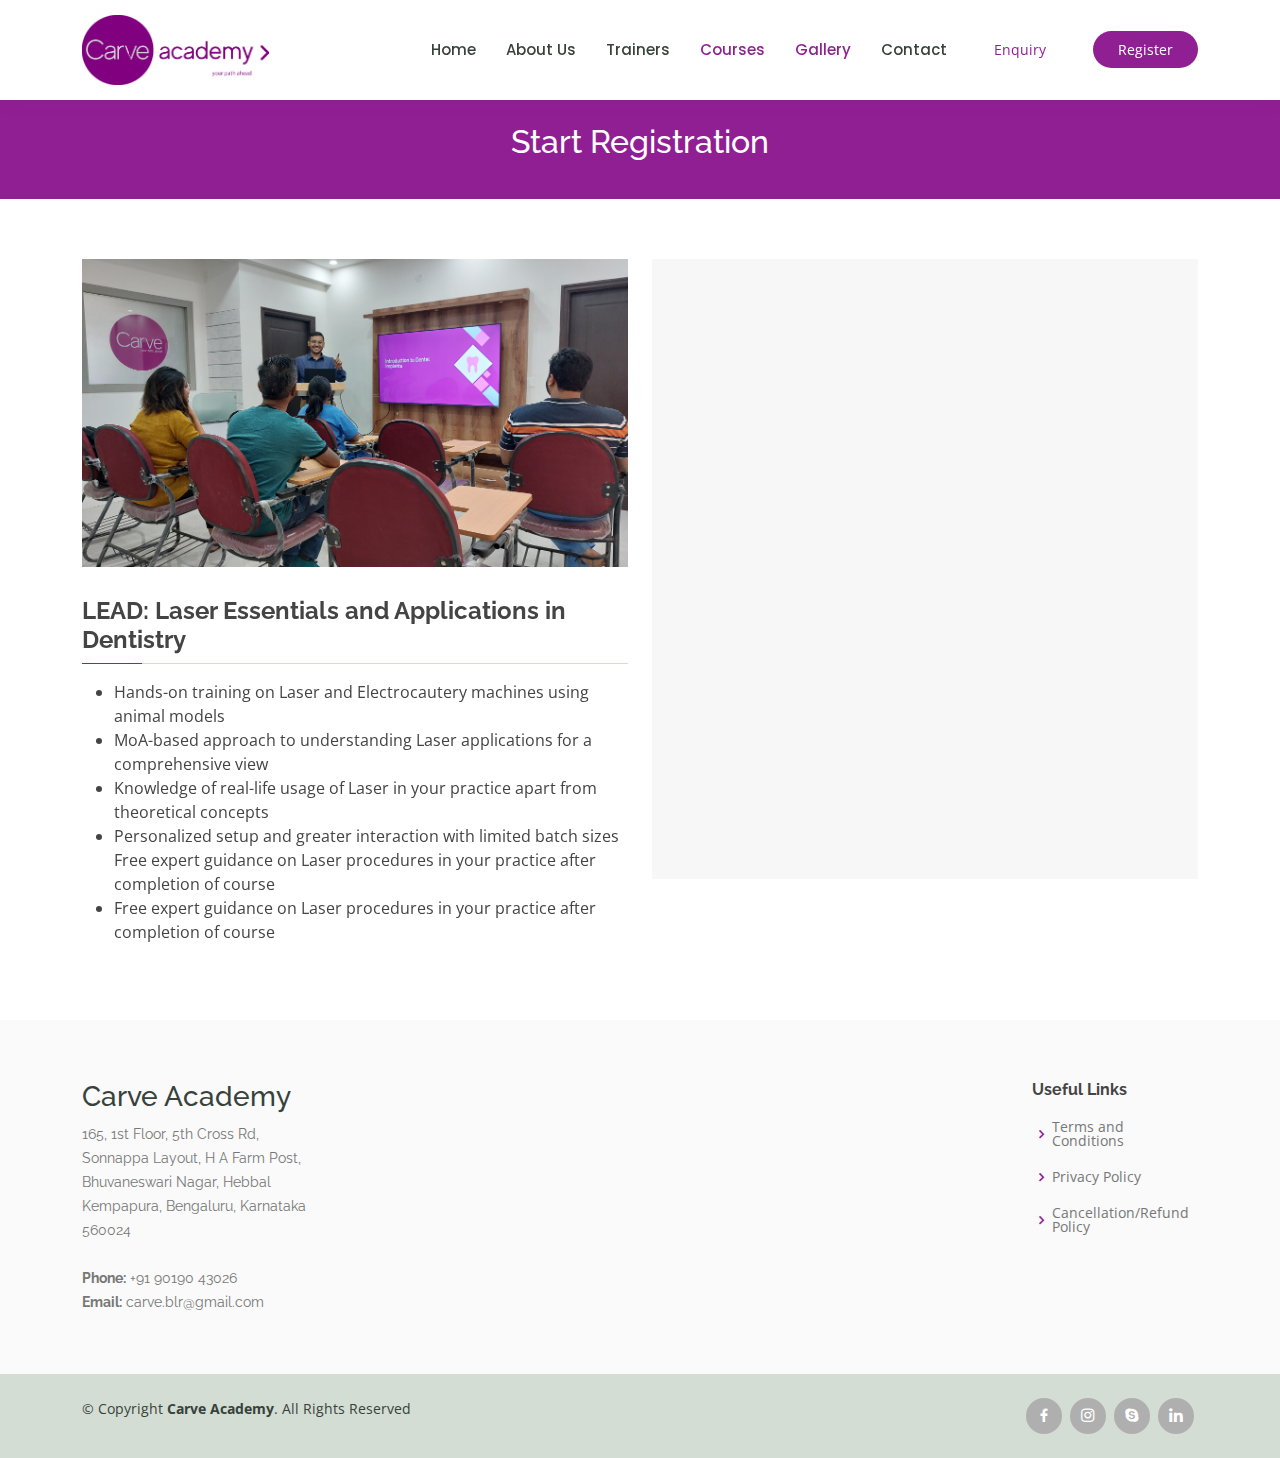
<file: registration-laser.html>
<!DOCTYPE html>
<html lang="en">

<head>
  <meta charset="utf-8">
  <meta content="width=device-width, initial-scale=1.0" name="viewport">

  <title>Welcome to Carve Academy</title>
  <meta content="" name="description">
  <meta content="" name="keywords">

  <!-- Favicons -->
  <link href="assets/img/favicon.ico" rel="icon">
  <link href="assets/img/apple-touch-icon.png" rel="apple-touch-icon">

  <!-- Google Fonts -->
  <link href="https://fonts.googleapis.com/css?family=Open+Sans:300,300i,400,400i,600,600i,700,700i|Raleway:300,300i,400,400i,500,500i,600,600i,700,700i|Poppins:300,300i,400,400i,500,500i,600,600i,700,700i" rel="stylesheet">

  <!-- Vendor CSS Files -->
  <link href="assets/vendor/animate.css/animate.min.css" rel="stylesheet">
  <link href="assets/vendor/aos/aos.css" rel="stylesheet">
  <link href="assets/vendor/bootstrap/css/bootstrap.min.css" rel="stylesheet">
  <link href="assets/vendor/bootstrap-icons/bootstrap-icons.css" rel="stylesheet">
  <link href="assets/vendor/boxicons/css/boxicons.min.css" rel="stylesheet">
  <link href="assets/vendor/remixicon/remixicon.css" rel="stylesheet">
  <link href="assets/vendor/swiper/swiper-bundle.min.css" rel="stylesheet">

  <!-- Template Main CSS File -->
  <link href="assets/css/style.css" rel="stylesheet">

  <!-- =======================================================
  * Template Name: Mentor - v4.7.0
  * Template URL: https://bootstrapmade.com/mentor-free-education-bootstrap-theme/
  * Author: BootstrapMade.com
  * License: https://bootstrapmade.com/license/
  ======================================================== -->
</head>

<body>

  <!-- ======= Header ======= -->
  <header id="header" class="fixed-top">
    <div class="container d-flex align-items-center">

      <!-- <h1 class="logo me-auto"><a href="index.html">Carve Academy</a></h1> -->
      <!-- Uncomment below if you prefer to use an image logo -->
      <a href="index.html" class="logo me-auto"><img src="assets/img/Ensemble.jpg" alt="" class="img-fluid"></a>

      <nav id="navbar" class="navbar order-last order-lg-0">
        <ul>
          <li><a href="index.html">Home</a></li>
          <li><a href="index.html#why-us">About Us</a></li>
          <!-- <li><a href="courses.html">Courses</a></li> -->
          <li><a href="trainers.html">Trainers</a></li>
          <li><a class="active" href="register-course.html">Courses</a></li>
          <li><a class="active" href="index.html#gallery">Gallery</a></li>
          <!-- <li><a href="pricing.html">Pricing</a></li> -->

          <!-- <li class="dropdown"><a href="#"><span>Drop Down</span> <i class="bi bi-chevron-down"></i></a>
            <ul>
              <li><a href="#">Drop Down 1</a></li>
              <li class="dropdown"><a href="#"><span>Deep Drop Down</span> <i class="bi bi-chevron-right"></i></a>
                <ul>
                  <li><a href="#">Deep Drop Down 1</a></li>
                  <li><a href="#">Deep Drop Down 2</a></li>
                  <li><a href="#">Deep Drop Down 3</a></li>
                  <li><a href="#">Deep Drop Down 4</a></li>
                  <li><a href="#">Deep Drop Down 5</a></li>
                </ul>
              </li>
              <li><a href="#">Drop Down 2</a></li>
              <li><a href="#">Drop Down 3</a></li>
              <li><a href="#">Drop Down 4</a></li>
            </ul>
          </li> -->
          <li><a href="index.html#contact_us">Contact</a></li>
        </ul>
        <i class="bi bi-list mobile-nav-toggle"></i>
      </nav><!-- .navbar -->
      <a href="index.html#enquiry" class="get-enquiry-btn">Enquiry</a>

      <a href="register-course.html" class="get-started-btn">Register</a>

    </div>
  </header><!-- End Header -->

  <main id="main">

    <!-- ======= Breadcrumbs ======= -->
    <div class="breadcrumbs" data-aos="fade-in">
      <div class="container">
        <h2 style="padding-top: 20px;">Start Registration</h2>
        <!-- <p>Est dolorum ut non facere possimus quibusdam eligendi voluptatem. Quia id aut similique quia voluptas sit quaerat debitis. Rerum omnis ipsam aperiam consequatur laboriosam nemo harum praesentium. </p> -->
      </div>
    </div><!-- End Breadcrumbs -->

        <!-- ======= Course 1 Details Section ======= -->
        <section id="course-details" class="course-details">
          <div class="container" data-aos="fade-up">

            <div class="row">
              <div class="col-lg-6">
                <img src="assets/img/Course2.jpg" class="img-fluid" alt="">
                <h3>LEAD: Laser Essentials and Applications in Dentistry</h3>
                <p class="card-text">
                    <ul>
                      <li>
                        Hands-on training on Laser and Electrocautery machines using animal models
                      </li>
                      <li>
                        MoA-based approach to understanding Laser applications for a comprehensive view
                      </li>
                      <li>
                        Knowledge of real-life usage of Laser in your practice apart from theoretical concepts
                      </li>
                      <li>
                        Personalized setup and greater interaction with limited batch sizes Free expert guidance on Laser procedures in your practice after completion of course
                      </li>
                      <li>
                        Free expert guidance on Laser procedures in your practice after completion of course
                      </li>
                    </ul>
                </p>
              </div>
              <div class="col-lg-6">
                <div class="course-info d-flex justify-content-between align-items-center">
                <!-- form link here -->
                <iframe src="https://docs.google.com/forms/d/1w5xS2wAQgs2RbfUn--3I9Viz6iBorWf3VqEsQpC83u8/viewform?edit_requested=true" 
                  width="640" height="600" frameborder="0" marginheight="0" marginwidth="0">Loading…
                </iframe>
                </div>
                <!-- course details -->
                <!-- <div class="course-info d-flex justify-content-between align-items-center">
                  <h5>Trainers</h5>
                  <p><a href="#">Dr. Bryan Menezes</a></p>
                  <p><a href="#">Dr. Mudit Kumar</a></p>
                </div>

                <div class="course-info d-flex justify-content-between align-items-center">
                  <h5>Course Fee</h5>
                  <p><s>INR 24,999</s></p>
                </div>

                <div class="course-info d-flex justify-content-between align-items-center">
                  <h5>Early Bird Offer Until August 15, 2022</h5>
                  <p>INR 22,999</p>
                </div>

                <div class="course-info d-flex justify-content-between align-items-center">
                  <h5>Time</h5>
                  <p>9:00 AM - 6:00 PM</p>
                </div>

                <div class="course-info d-flex justify-content-between align-items-center">
                  <h5>Batch 1</h5>
                  <p>August 27 - 28, 2022</p>
                </div>

                <div class="course-info d-flex justify-content-between align-items-center">
                  <h5>Batch 2</h5>
                  <p>September 3 - 4, 2022</p>
                </div>
                
                <a href="register-course.html" class="get-started-btn">Register</a> -->

                <!-- <div class="display-flex">
                  <div class="d-flex justify-content-between float-right">
                    <form><script src="https://checkout.razorpay.com/v1/payment-button.js" data-payment_button_id="pl_JzSYiNZwpxqz2X" async> </script> </form>
                    <form><script src="https://checkout.razorpay.com/v1/payment-button.js" data-payment_button_id="pl_JzrpuRpdRWGfti" async> </script> </form>
                  </div>
                  
                  <div class="d-flex justify-content-between float-right"></div>
                    
                  </div>
                </div> -->
                
              </div>
            </div>

          </div>
        </section><!-- End Course 1 Details Section -->



  </main><!-- End #main -->

   <!-- ======= Footer ======= -->
   <footer id="footer">

    <div class="footer-top">
      <div class="container">
        <div class="row">

          <div class="col-lg-10 col-md-6 footer-contact">
            <h3>Carve Academy</h3>
            <p>
              165, 1st Floor, 5th Cross Rd,<br>
              Sonnappa Layout, H A Farm Post,<br>
              Bhuvaneswari Nagar, Hebbal<br>
              Kempapura, Bengaluru, Karnataka<br>
              560024 <br><br>
              <strong>Phone:</strong> +91 90190 43026<br>
              <strong>Email:</strong> carve.blr@gmail.com<br>
            </p>
          </div>

          <div class="col-lg-2 col-md-6 footer-links align-items-right">
            <h4>Useful Links</h4>
            <ul>
              <!-- <li><i class="bx bx-chevron-right"></i> <a href="index.html">Home</a></li>
              <li><i class="bx bx-chevron-right"></i> <a href="#why-us">About us</a></li>
              <li><i class="bx bx-chevron-right"></i> <a href="register-course.html">Courses</a></li> -->
              <li><i class="bx bx-chevron-right"></i> <a href="#">Terms and Conditions</a></li>
              <li><i class="bx bx-chevron-right"></i> <a href="#">Privacy Policy</a></li>
              <li><i class="bx bx-chevron-right"></i> <a href="#">Cancellation/Refund Policy</a></li>
            </ul>
          </div>

          <!-- <div class="col-lg-3 col-md-6 footer-links">
            <h4>Our Services</h4>
            <ul>
              <li><i class="bx bx-chevron-right"></i> <a href="#">Web Design</a></li>
              <li><i class="bx bx-chevron-right"></i> <a href="#">Web Development</a></li>
              <li><i class="bx bx-chevron-right"></i> <a href="#">Product Management</a></li>
              <li><i class="bx bx-chevron-right"></i> <a href="#">Marketing</a></li>
              <li><i class="bx bx-chevron-right"></i> <a href="#">Graphic Design</a></li>
            </ul>
          </div> -->

          <!-- <div class="col-lg-4 col-md-6 footer-newsletter">
            <h4>Join Our Newsletter</h4>
            <p>Tamen quem nulla quae legam multos aute sint culpa legam noster magna</p>
            <form action="" method="post">
              <input type="email" name="email"><input type="submit" value="Subscribe">
            </form>
          </div> -->

        </div>
      </div>
    </div>

    <div class="container d-md-flex py-4">

      <div class="me-md-auto text-center text-md-start">
        <div class="copyright">
          &copy; Copyright <strong><span>Carve Academy</span></strong>. All Rights Reserved
        </div>
        <!-- <div class="credits"> -->
          <!-- All the links in the footer should remain intact. -->
          <!-- You can delete the links only if you purchased the pro version. -->
          <!-- Licensing information: https://bootstrapmade.com/license/ -->
          <!-- Purchase the pro version with working PHP/AJAX contact form: https://bootstrapmade.com/mentor-free-education-bootstrap-theme/ -->
          <!-- Designed & Developed by <a href="#">Jayavidhi Kumar</a>
        </div> -->
      </div>
      <div class="social-links text-center text-md-right pt-3 pt-md-0">
        <!-- <a href="#" class="twitter"><i class="bx bxl-twitter"></i></a> -->
        <a href="https://www.instagram.com/carveacademy/?hl=en" class="facebook"><i class="bx bxl-facebook"></i></a>
        <a href="https://www.instagram.com/carveacademy/?hl=en" class="instagram"><i class="bx bxl-instagram"></i></a>
        <a href="#" class="google-plus"><i class="bx bxl-skype"></i></a>
        <a href="https://www.linkedin.com/in/carve-academy-82323022a/" class="linkedin"><i class="bx bxl-linkedin"></i></a>
      </div>
    </div>
  </footer><!-- End Footer -->

  <div id="preloader"></div>
  <a href="#" class="back-to-top d-flex align-items-center justify-content-center"><i class="bi bi-arrow-up-short"></i></a>

  <!-- Vendor JS Files -->
  <script src="assets/vendor/purecounter/purecounter.js"></script>
  <script src="assets/vendor/aos/aos.js"></script>
  <script src="assets/vendor/bootstrap/js/bootstrap.bundle.min.js"></script>
  <script src="assets/vendor/swiper/swiper-bundle.min.js"></script>
  <script src="assets/vendor/php-email-form/validate.js"></script>

  <!-- Template Main JS File -->
  <script src="assets/js/main.js"></script>

</body>

</html>
</file>
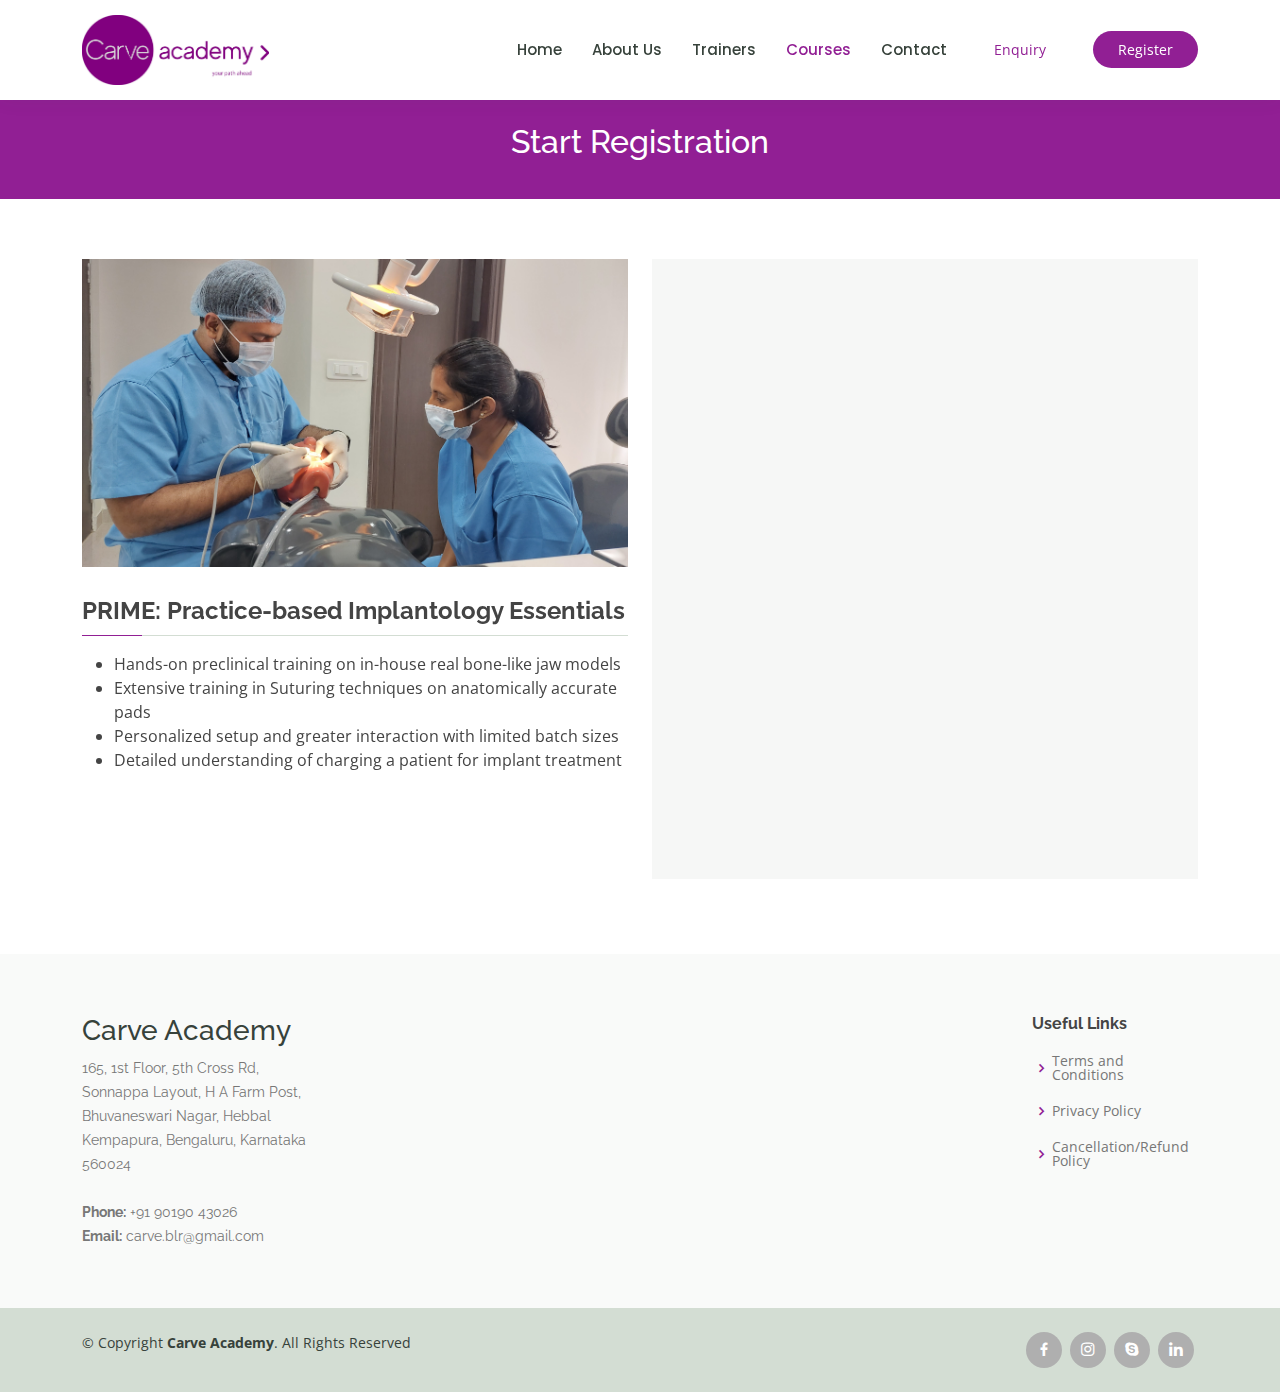
<file: registration.html>
<!DOCTYPE html>
<html lang="en">

<head>
  <meta charset="utf-8">
  <meta content="width=device-width, initial-scale=1.0" name="viewport">

  <title>Welcome to Carve Academy</title>
  <meta content="" name="description">
  <meta content="" name="keywords">

  <!-- Favicons -->
  <link href="assets/img/favicon.ico" rel="icon">
  <link href="assets/img/apple-touch-icon.png" rel="apple-touch-icon">

  <!-- Google Fonts -->
  <link href="https://fonts.googleapis.com/css?family=Open+Sans:300,300i,400,400i,600,600i,700,700i|Raleway:300,300i,400,400i,500,500i,600,600i,700,700i|Poppins:300,300i,400,400i,500,500i,600,600i,700,700i" rel="stylesheet">

  <!-- Vendor CSS Files -->
  <link href="assets/vendor/animate.css/animate.min.css" rel="stylesheet">
  <link href="assets/vendor/aos/aos.css" rel="stylesheet">
  <link href="assets/vendor/bootstrap/css/bootstrap.min.css" rel="stylesheet">
  <link href="assets/vendor/bootstrap-icons/bootstrap-icons.css" rel="stylesheet">
  <link href="assets/vendor/boxicons/css/boxicons.min.css" rel="stylesheet">
  <link href="assets/vendor/remixicon/remixicon.css" rel="stylesheet">
  <link href="assets/vendor/swiper/swiper-bundle.min.css" rel="stylesheet">

  <!-- Template Main CSS File -->
  <link href="assets/css/style.css" rel="stylesheet">

  <!-- =======================================================
  * Template Name: Mentor - v4.7.0
  * Template URL: https://bootstrapmade.com/mentor-free-education-bootstrap-theme/
  * Author: BootstrapMade.com
  * License: https://bootstrapmade.com/license/
  ======================================================== -->
</head>

<body>

  <!-- ======= Header ======= -->
  <header id="header" class="fixed-top">
    <div class="container d-flex align-items-center">

      <!-- <h1 class="logo me-auto"><a href="index.html">Carve Academy</a></h1> -->
      <!-- Uncomment below if you prefer to use an image logo -->
      <a href="index.html" class="logo me-auto"><img src="assets/img/Ensemble.jpg" alt="" class="img-fluid"></a>

      <nav id="navbar" class="navbar order-last order-lg-0">
        <ul>
          <li><a href="index.html">Home</a></li>
          <li><a href="index.html#why-us">About Us</a></li>
          <!-- <li><a href="courses.html">Courses</a></li> -->
          <li><a href="trainers.html">Trainers</a></li>
          <li><a class="active" href="register-course.html">Courses</a></li>
          <!-- <li><a href="pricing.html">Pricing</a></li> -->

          <!-- <li class="dropdown"><a href="#"><span>Drop Down</span> <i class="bi bi-chevron-down"></i></a>
            <ul>
              <li><a href="#">Drop Down 1</a></li>
              <li class="dropdown"><a href="#"><span>Deep Drop Down</span> <i class="bi bi-chevron-right"></i></a>
                <ul>
                  <li><a href="#">Deep Drop Down 1</a></li>
                  <li><a href="#">Deep Drop Down 2</a></li>
                  <li><a href="#">Deep Drop Down 3</a></li>
                  <li><a href="#">Deep Drop Down 4</a></li>
                  <li><a href="#">Deep Drop Down 5</a></li>
                </ul>
              </li>
              <li><a href="#">Drop Down 2</a></li>
              <li><a href="#">Drop Down 3</a></li>
              <li><a href="#">Drop Down 4</a></li>
            </ul>
          </li> -->
          <li><a href="index.html#contact_us">Contact</a></li>
        </ul>
        <i class="bi bi-list mobile-nav-toggle"></i>
      </nav><!-- .navbar -->
      <a href="index.html#enquiry" class="get-enquiry-btn">Enquiry</a>

      <a href="register-course.html" class="get-started-btn">Register</a>

    </div>
  </header><!-- End Header -->

  <main id="main">

    <!-- ======= Breadcrumbs ======= -->
    <div class="breadcrumbs" data-aos="fade-in">
      <div class="container">
        <h2 style="padding-top: 20px;">Start Registration</h2>
        <!-- <p>Est dolorum ut non facere possimus quibusdam eligendi voluptatem. Quia id aut similique quia voluptas sit quaerat debitis. Rerum omnis ipsam aperiam consequatur laboriosam nemo harum praesentium. </p> -->
      </div>
    </div><!-- End Breadcrumbs -->

        <!-- ======= Course 1 Details Section ======= -->
        <section id="course-details" class="course-details">
          <div class="container" data-aos="fade-up">

            <div class="row">
              <div class="col-lg-6">
                <img src="assets/img/Course1.jpg" class="img-fluid" alt="">
                <h3>PRIME: Practice-based Implantology Essentials</h3>
                <p>
                  <ul>
                    <li>
                      Hands-on preclinical training on in-house real bone-like jaw models
                    </li>
                    <li>
                      Extensive training in Suturing techniques on anatomically accurate pads
                    </li>
                    <li>
                      Personalized setup and greater interaction with limited batch sizes
                    </li>
                    <li>
                      Detailed understanding of charging a patient for implant treatment
                    </li>
                  </ul>
                </p>
              </div>
              <div class="col-lg-6">
                <div class="course-info d-flex justify-content-between align-items-center">
                <!-- form link here -->
                <iframe src="https://docs.google.com/forms/d/e/1FAIpQLSd3ojgHm9JvOj8-wDr0SWJ699nnnoKRlm2Jrk7HUcE9D_r_hg/viewform?embedded=true" 
                  width="640" height="600" frameborder="0" marginheight="0" marginwidth="0">Loading…
                </iframe>
                </div>
                <!-- course details -->
                <!-- <div class="course-info d-flex justify-content-between align-items-center">
                  <h5>Trainers</h5>
                  <p><a href="#">Dr. Bryan Menezes</a></p>
                  <p><a href="#">Dr. Mudit Kumar</a></p>
                </div>

                <div class="course-info d-flex justify-content-between align-items-center">
                  <h5>Course Fee</h5>
                  <p><s>INR 24,999</s></p>
                </div>

                <div class="course-info d-flex justify-content-between align-items-center">
                  <h5>Early Bird Offer Until August 15, 2022</h5>
                  <p>INR 22,999</p>
                </div>

                <div class="course-info d-flex justify-content-between align-items-center">
                  <h5>Time</h5>
                  <p>9:00 AM - 6:00 PM</p>
                </div>

                <div class="course-info d-flex justify-content-between align-items-center">
                  <h5>Batch 1</h5>
                  <p>August 27 - 28, 2022</p>
                </div>

                <div class="course-info d-flex justify-content-between align-items-center">
                  <h5>Batch 2</h5>
                  <p>September 3 - 4, 2022</p>
                </div>
                
                <a href="register-course.html" class="get-started-btn">Register</a> -->

                <!-- <div class="display-flex">
                  <div class="d-flex justify-content-between float-right">
                    <form><script src="https://checkout.razorpay.com/v1/payment-button.js" data-payment_button_id="pl_JzSYiNZwpxqz2X" async> </script> </form>
                    <form><script src="https://checkout.razorpay.com/v1/payment-button.js" data-payment_button_id="pl_JzrpuRpdRWGfti" async> </script> </form>
                  </div>
                  
                  <div class="d-flex justify-content-between float-right"></div>
                    
                  </div>
                </div> -->
                
              </div>
            </div>

          </div>
        </section><!-- End Course 1 Details Section -->



  </main><!-- End #main -->

   <!-- ======= Footer ======= -->
   <footer id="footer">

    <div class="footer-top">
      <div class="container">
        <div class="row">

          <div class="col-lg-10 col-md-6 footer-contact">
            <h3>Carve Academy</h3>
            <p>
              165, 1st Floor, 5th Cross Rd,<br>
              Sonnappa Layout, H A Farm Post,<br>
              Bhuvaneswari Nagar, Hebbal<br>
              Kempapura, Bengaluru, Karnataka<br>
              560024 <br><br>
              <strong>Phone:</strong> +91 90190 43026<br>
              <strong>Email:</strong> carve.blr@gmail.com<br>
            </p>
          </div>

          <div class="col-lg-2 col-md-6 footer-links align-items-right">
            <h4>Useful Links</h4>
            <ul>
              <!-- <li><i class="bx bx-chevron-right"></i> <a href="index.html">Home</a></li>
              <li><i class="bx bx-chevron-right"></i> <a href="#why-us">About us</a></li>
              <li><i class="bx bx-chevron-right"></i> <a href="register-course.html">Courses</a></li> -->
              <li><i class="bx bx-chevron-right"></i> <a href="#">Terms and Conditions</a></li>
              <li><i class="bx bx-chevron-right"></i> <a href="#">Privacy Policy</a></li>
              <li><i class="bx bx-chevron-right"></i> <a href="#">Cancellation/Refund Policy</a></li>
            </ul>
          </div>

          <!-- <div class="col-lg-3 col-md-6 footer-links">
            <h4>Our Services</h4>
            <ul>
              <li><i class="bx bx-chevron-right"></i> <a href="#">Web Design</a></li>
              <li><i class="bx bx-chevron-right"></i> <a href="#">Web Development</a></li>
              <li><i class="bx bx-chevron-right"></i> <a href="#">Product Management</a></li>
              <li><i class="bx bx-chevron-right"></i> <a href="#">Marketing</a></li>
              <li><i class="bx bx-chevron-right"></i> <a href="#">Graphic Design</a></li>
            </ul>
          </div> -->

          <!-- <div class="col-lg-4 col-md-6 footer-newsletter">
            <h4>Join Our Newsletter</h4>
            <p>Tamen quem nulla quae legam multos aute sint culpa legam noster magna</p>
            <form action="" method="post">
              <input type="email" name="email"><input type="submit" value="Subscribe">
            </form>
          </div> -->

        </div>
      </div>
    </div>

    <div class="container d-md-flex py-4">

      <div class="me-md-auto text-center text-md-start">
        <div class="copyright">
          &copy; Copyright <strong><span>Carve Academy</span></strong>. All Rights Reserved
        </div>
        <!-- <div class="credits"> -->
          <!-- All the links in the footer should remain intact. -->
          <!-- You can delete the links only if you purchased the pro version. -->
          <!-- Licensing information: https://bootstrapmade.com/license/ -->
          <!-- Purchase the pro version with working PHP/AJAX contact form: https://bootstrapmade.com/mentor-free-education-bootstrap-theme/ -->
          <!-- Designed & Developed by <a href="#">Jayavidhi Kumar</a>
        </div> -->
      </div>
      <div class="social-links text-center text-md-right pt-3 pt-md-0">
        <!-- <a href="#" class="twitter"><i class="bx bxl-twitter"></i></a> -->
        <a href="https://www.instagram.com/carveacademy/?hl=en" class="facebook"><i class="bx bxl-facebook"></i></a>
        <a href="https://www.instagram.com/carveacademy/?hl=en" class="instagram"><i class="bx bxl-instagram"></i></a>
        <a href="#" class="google-plus"><i class="bx bxl-skype"></i></a>
        <a href="https://www.linkedin.com/in/carve-academy-82323022a/" class="linkedin"><i class="bx bxl-linkedin"></i></a>
      </div>
    </div>
  </footer><!-- End Footer -->

  <div id="preloader"></div>
  <a href="#" class="back-to-top d-flex align-items-center justify-content-center"><i class="bi bi-arrow-up-short"></i></a>

  <!-- Vendor JS Files -->
  <script src="assets/vendor/purecounter/purecounter.js"></script>
  <script src="assets/vendor/aos/aos.js"></script>
  <script src="assets/vendor/bootstrap/js/bootstrap.bundle.min.js"></script>
  <script src="assets/vendor/swiper/swiper-bundle.min.js"></script>
  <script src="assets/vendor/php-email-form/validate.js"></script>

  <!-- Template Main JS File -->
  <script src="assets/js/main.js"></script>

</body>

</html>
</file>
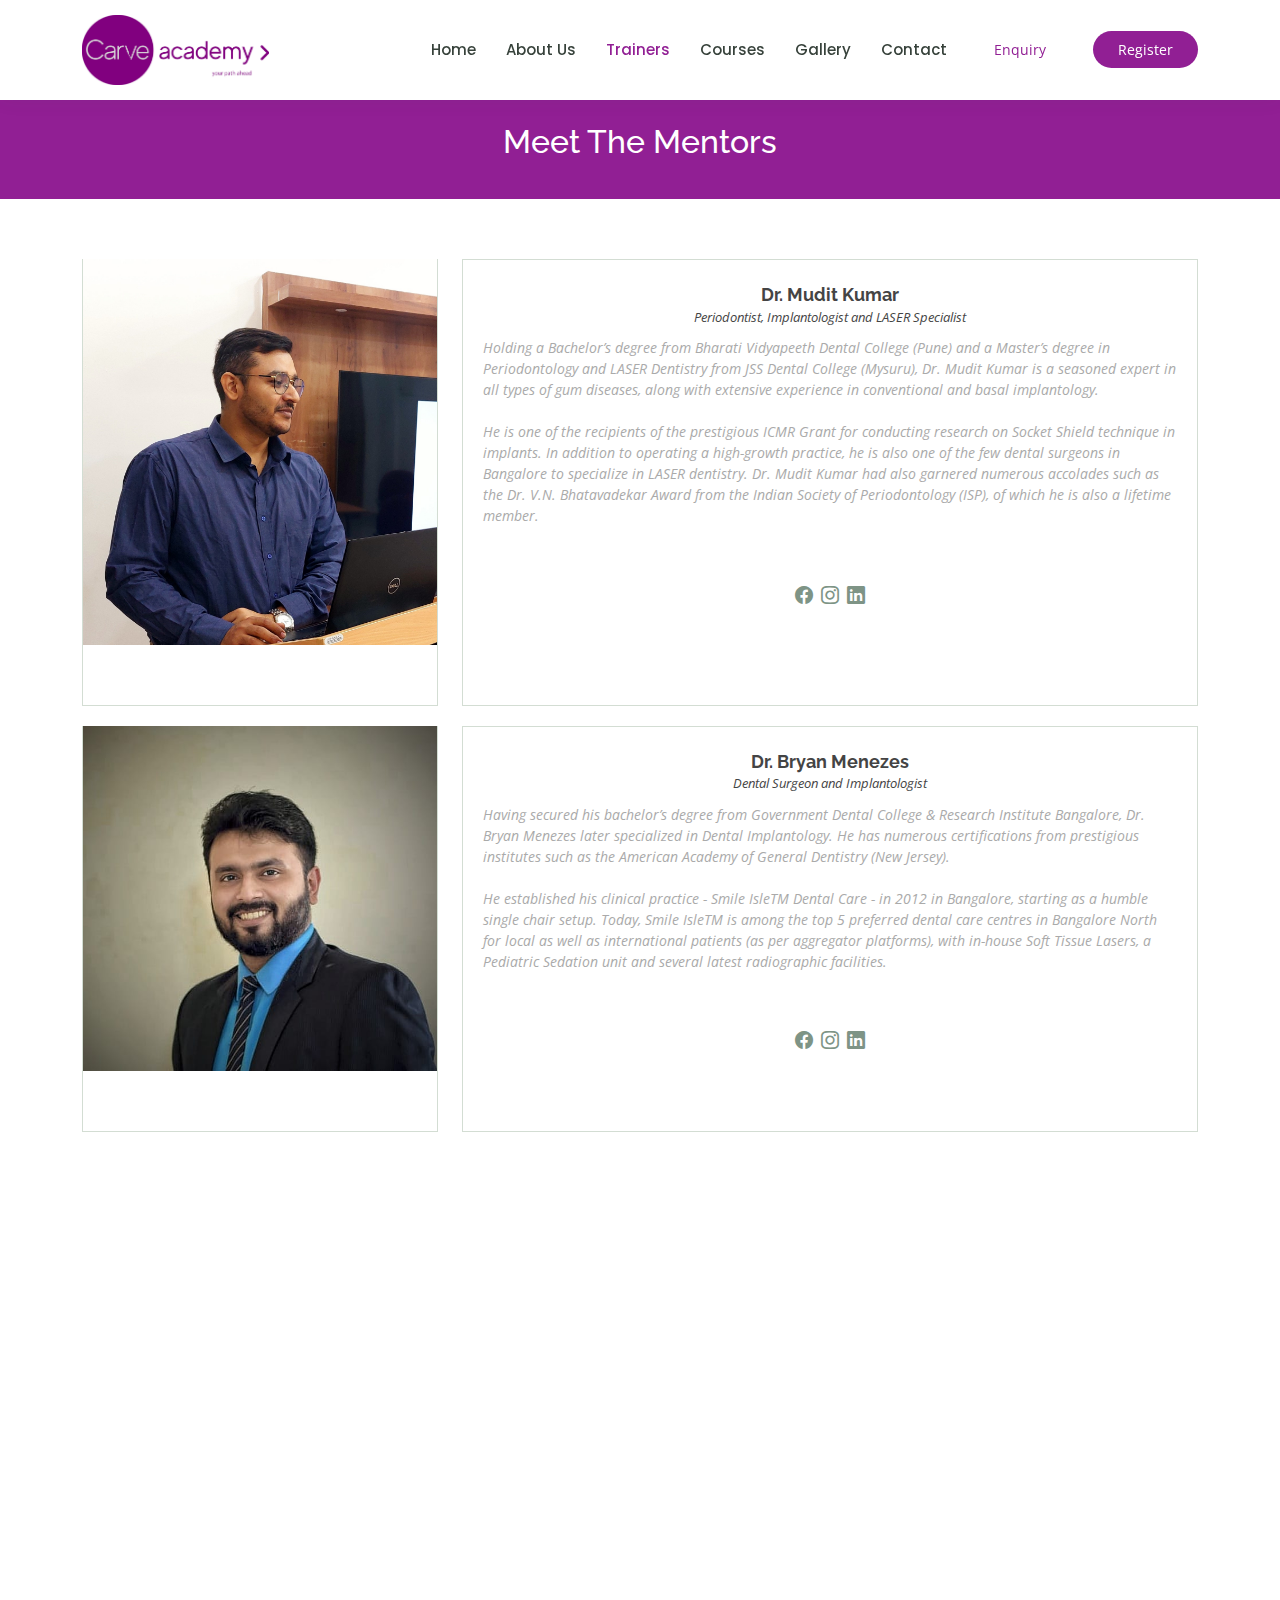
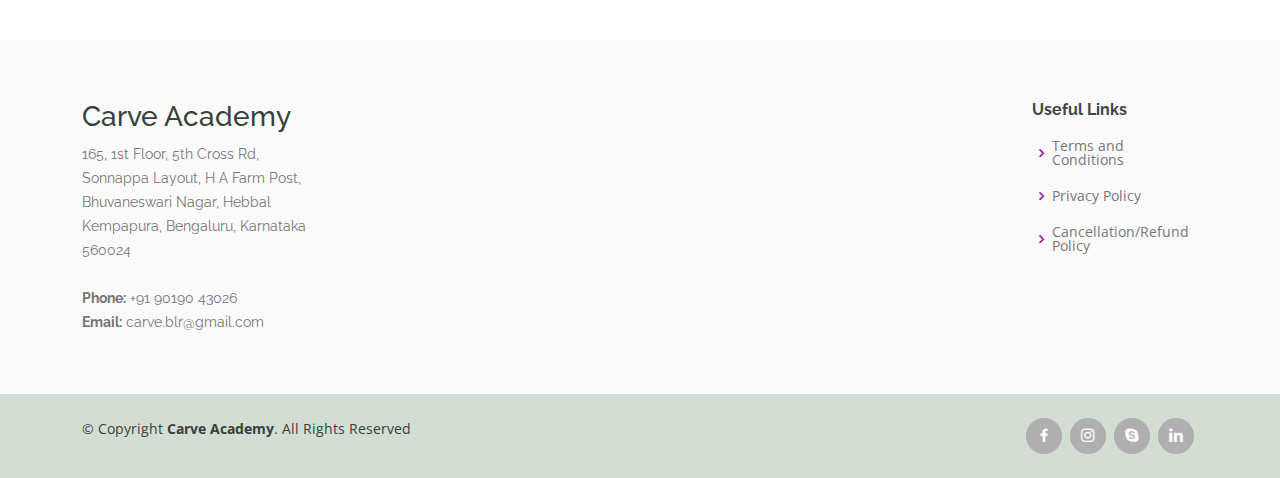
<file: trainers.html>
<!DOCTYPE html>
<html lang="en">

<head>
  <meta charset="utf-8">
  <meta content="width=device-width, initial-scale=1.0" name="viewport">

  <title>Trainers - Mentor Bootstrap Template</title>
  <meta content="" name="description">
  <meta content="" name="keywords">

  <!-- Favicons -->
  <link href="assets/img/favicon.ico" rel="icon">
  <link href="assets/img/apple-touch-icon.png" rel="apple-touch-icon">

  <!-- Google Fonts -->
  <link href="https://fonts.googleapis.com/css?family=Open+Sans:300,300i,400,400i,600,600i,700,700i|Raleway:300,300i,400,400i,500,500i,600,600i,700,700i|Poppins:300,300i,400,400i,500,500i,600,600i,700,700i" rel="stylesheet">

  <!-- Vendor CSS Files -->
  <link href="assets/vendor/animate.css/animate.min.css" rel="stylesheet">
  <link href="assets/vendor/aos/aos.css" rel="stylesheet">
  <link href="assets/vendor/bootstrap/css/bootstrap.min.css" rel="stylesheet">
  <link href="assets/vendor/bootstrap-icons/bootstrap-icons.css" rel="stylesheet">
  <link href="assets/vendor/boxicons/css/boxicons.min.css" rel="stylesheet">
  <link href="assets/vendor/remixicon/remixicon.css" rel="stylesheet">
  <link href="assets/vendor/swiper/swiper-bundle.min.css" rel="stylesheet">

  <!-- Template Main CSS File -->
  <link href="assets/css/style.css" rel="stylesheet">

  <!-- =======================================================
  * Template Name: Mentor - v4.7.0
  * Template URL: https://bootstrapmade.com/mentor-free-education-bootstrap-theme/
  * Author: BootstrapMade.com
  * License: https://bootstrapmade.com/license/
  ======================================================== -->
</head>

<body>

  <!-- ======= Header ======= -->
  <header id="header" class="fixed-top">
    <div class="container d-flex align-items-center">

      <!-- <h1 class="logo me-auto"><a href="index.html">Carve Academy</a></h1> -->
      <!-- Uncomment below if you prefer to use an image logo -->
      <!-- <a href="index.html" class="logo me-auto"><img src="assets/img/logo.png" alt="" class="img-fluid"></a>-->
      <a href="index.html" class="logo me-auto"><img src="assets/img/Ensemble.jpg" alt="" class="img-fluid"></a>

      <nav id="navbar" class="navbar order-last order-lg-0">
        <ul>
          <li><a href="index.html">Home</a></li>
          <li><a href="index.html#why-us">About Us</a></li>
          <!-- <li><a href="courses.html">Courses</a></li> -->
          <li><a class="active" href="trainers.html">Trainers</a></li>
          <li><a href="register-course.html">Courses</a></li>
          <li><a href="index.html#gallery">Gallery</a></li>
          <!-- <li><a href="pricing.html">Pricing</a></li> -->
         
          <li><a href="index.html#contact_us">Contact</a></li>
        </ul>
        <i class="bi bi-list mobile-nav-toggle"></i>
      </nav><!-- .navbar -->

      <a href="index.html#enquiry" class="get-enquiry-btn">Enquiry</a>

      <a href="register-course.html" class="get-started-btn">Register</a>

    </div>
  </header><!-- End Header -->

  <main id="main" data-aos="fade-in">

    <!-- ======= Breadcrumbs ======= -->
    <div class="breadcrumbs">
      <div class="container">
        <h2 style="padding-top: 20px;">Meet The Mentors</h2>
        <!-- <p>Est dolorum ut non facere possimus quibusdam eligendi voluptatem. Quia id aut similique quia voluptas sit quaerat debitis. Rerum omnis ipsam aperiam consequatur laboriosam nemo harum praesentium. </p> -->
      </div>
    </div><!-- End Breadcrumbs -->

    <!-- ======= Trainers Section ======= -->
    <section id="trainers" class="trainers">
      <div class="container" data-aos="fade-up">
    
        <!-- Trainer 1 -->
        <div class="row" data-aos="zoom-in" data-aos-delay="100">
          <div class="col-lg-4 col-md-6 d-flex align-items-stretch">
            <div class="member">
              <img src="assets/img/Trainer1.jpg" class="img-fluid" alt="">
              <div class="member-content">
                <!-- <h4>Dr. Mudit Kumar</h4>
                <span>Periodontist</span>
                <p>
                  Implantologist and Laser Specialist
                </p> -->
                <!-- <div class="social">
                  <a href="https://www.facebook.com/mudit.sk"><i class="bi bi-facebook"></i></a>
                  <a href="https://www.instagram.com/dr.mudit.perio/?hl=en"><i class="bi bi-instagram"></i></a>
                  <a href="https://www.linkedin.com/in/dr-mudit-kumar-605154169/"><i class="bi bi-linkedin"></i></a>
                </div> -->
              </div>
            </div>
          </div>
          <div class="col-lg-8 col-md-6 d-flex align-items-stretch">
            <div class="member">
              <!-- <img src="assets/img/Trainer1.jpg" class="img-fluid" alt=""> -->
              <div class="member-content">
                <!-- <h4>Dr. Mudit Kumar</h4> -->
                <!-- <span>Web Development</span> -->
                <br/>
                <h4>Dr. Mudit Kumar</h4>
                <span>Periodontist, Implantologist and LASER Specialist</span>
                <!-- <p>
                  Implantologist and Laser Specialist
                </p> -->
                <p style="text-align:left;">
                  Holding a Bachelor’s degree from Bharati Vidyapeeth Dental College (Pune) and a Master’s degree in 
                  Periodontology and LASER Dentistry from JSS Dental College (Mysuru), Dr. Mudit Kumar is a seasoned expert 
                  in all types of gum diseases, along with extensive experience in conventional and basal implantology.
                  <br/>
                  <br/>
                  He is one of the recipients of the prestigious ICMR Grant for conducting research on Socket Shield technique in 
                  implants. In addition to operating a high-growth practice, he is also one of the few dental surgeons in 
                  Bangalore to specialize in LASER dentistry. Dr. Mudit Kumar had also garnered numerous accolades such as the 
                  Dr. V.N. Bhatavadekar Award from the Indian Society of Periodontology (ISP), of which he is also a lifetime member.
                </p>
                <br/>
                <div class="social">
                  <a href="https://www.facebook.com/mudit.sk"><i class="bi bi-facebook"></i></a>
                  <a href="https://www.instagram.com/dr.mudit.perio/?hl=en"><i class="bi bi-instagram"></i></a>
                  <a href="https://www.linkedin.com/in/dr-mudit-kumar-605154169/"><i class="bi bi-linkedin"></i></a>
                </div>
              </div>
            </div>
          </div>
        </div>
      
        <!-- Trainer 2 -->
        <div class="row" data-aos="zoom-in" data-aos-delay="100">
          <div class="col-lg-4 col-md-6 d-flex align-items-stretch">
            <div class="member">
              <img src="assets/img/Trainer2_.jpg" class="img-fluid" alt="">
              <div class="member-content">
                <!-- <h4>Dr. Bryan Menezes</h4>
                <span>Dental Surgeon</span>
                <p>
                  Chief Dental Surgeon and Implantologist
                </p> -->
                <!-- <div class="social">
                  <a href="https://www.facebook.com/bryanmenezes"><i class="bi bi-facebook"></i></a>
                  <a href="https://www.instagram.com/dr.bryan.menezes/?hl=en"><i class="bi bi-instagram"></i></a>
                  <a href="https://www.linkedin.com/in/brayanmenezes/"><i class="bi bi-linkedin"></i></a>
                </div> -->
              </div>
            </div>
          </div>
          <div class="col-lg-8 col-md-6 d-flex align-items-stretch">
            <div class="member">
              <!-- <img src="assets/img/Trainer1.jpg" class="img-fluid" alt=""> -->
              <div class="member-content">
                <!-- <h4>Walter White</h4> -->
                <!-- <span>Web Development</span> -->
                <br/>
                <h4>Dr. Bryan Menezes</h4>
                <span>Dental Surgeon and Implantologist</span>
                <!-- <p>
                  Dental Surgeon and Implantologist
                </p> -->
                <p style="text-align:left;">
                  Having secured his bachelor’s degree from Government Dental College & Research Institute Bangalore, 
                  Dr. Bryan Menezes later specialized in Dental Implantology. He has numerous certifications from prestigious 
                  institutes such as the American Academy of General Dentistry (New Jersey).
                  <br/>
                  <br/>
                  He established his clinical practice - Smile IsleTM Dental Care - in 2012 in Bangalore, starting as a 
                  humble single chair setup. Today, Smile IsleTM is among the top 5 preferred dental care centres in 
                  Bangalore North for local as well as international patients (as per aggregator platforms), with in-house 
                  Soft Tissue Lasers, a Pediatric Sedation unit and several latest radiographic facilities.
                </p>
                <br/>
                <div class="social">
                  <a href="https://www.facebook.com/bryanmenezes"><i class="bi bi-facebook"></i></a>
                  <a href="https://www.instagram.com/dr.bryan.menezes/?hl=en"><i class="bi bi-instagram"></i></a>
                  <a href="https://www.linkedin.com/in/brayanmenezes/"><i class="bi bi-linkedin"></i></a>
                </div>
              </div>
            </div>
          </div>
        </div>

        <!-- Trainer 3 -->
        <div class="row" data-aos="zoom-in" data-aos-delay="100">
          <div class="col-lg-4 col-md-6 d-flex align-items-stretch">
            <div class="member">
              <img src="assets/img/Trainer3.jpg" class="img-fluid" alt="">
              <div class="member-content">
                <!-- <h4>Dr. Bryan Menezes</h4>
                <span>Dental Surgeon</span>
                <p>
                  Chief Dental Surgeon and Implantologist
                </p> -->
                <!-- <div class="social">
                  <a href="https://www.facebook.com/bryanmenezes"><i class="bi bi-facebook"></i></a>
                  <a href="https://www.instagram.com/dr.bryan.menezes/?hl=en"><i class="bi bi-instagram"></i></a>
                  <a href="https://www.linkedin.com/in/brayanmenezes/"><i class="bi bi-linkedin"></i></a>
                </div> -->
              </div>
            </div>
          </div>
          <div class="col-lg-8 col-md-6 d-flex align-items-stretch">
            <div class="member">
              <!-- <img src="assets/img/Trainer1.jpg" class="img-fluid" alt=""> -->
              <div class="member-content">
                <!-- <h4>Walter White</h4> -->
                <!-- <span>Web Development</span> -->
                <br/>
                <h4>Dr. Medha Sharma</h4>
                <span>Periodontist and LASER Specialist</span>
                <!-- <p>
                  Dental Surgeon and Implantologist
                </p> -->
                <p style="text-align:left;">
                  Holding Bachelor's and Master's degree in Periodontology and Implantology
                  from JSS Dental College (Mysuru), Dr Medha Sharma has also completed an
                  extensive fellowship program in the field of Laser Dentistry Research and
                  Review. Apart from that, she is an expert in diagnosing and treating all gum
                  diseases and placing conventional implants.
                  <br/>
                  <br/>
                  She is a Consultant Periodontist in Apollo White Dental Clinics, Bangalore. Dr
                  Medha has conducted various workshops and hands-on in LASER Dentistry,
                  authored a book and won various National Research awards from the
                  community of Indian society of Prosthodontics-Restorative-Periodontology
                  (ISPRP), Indian society of Periodontology (ISP) and Indian Dental
                  Association (IDA). She excels in clinical practice of soft-tissue lasers.
                </p>
                <br/>
                <div class="social">
                  <div class="social">
                    <!-- <a href="https://www.facebook.com/mudit.sk"><i class="bi bi-facebook"></i></a> -->
                    <a href="https://instagram.com/medhasha?igshid=YmMyMTA2M2
                    Y="><i class="bi bi-instagram"></i></a>
                    <a href="https://www.linkedin.com/in/dr-medha-sharma-0b33772
                    45"><i class="bi bi-linkedin"></i></a>
                  </div>
                </div>
              </div>
            </div>
          </div>
        </div>

      </div>
    </section><!-- End Trainers Section -->

  </main><!-- End #main -->

  <!-- ======= Footer ======= -->
  <footer id="footer">

    <div class="footer-top">
      <div class="container">
        <div class="row">

          <div class="col-lg-10 col-md-6 footer-contact">
            <h3>Carve Academy</h3>
            <p>
              165, 1st Floor, 5th Cross Rd,<br>
              Sonnappa Layout, H A Farm Post,<br>
              Bhuvaneswari Nagar, Hebbal<br>
              Kempapura, Bengaluru, Karnataka<br>
              560024 <br><br>
              <strong>Phone:</strong> +91 90190 43026<br>
              <strong>Email:</strong> carve.blr@gmail.com<br>
            </p>
          </div>

          <div class="col-lg-2 col-md-6 footer-links align-items-right">
            <h4>Useful Links</h4>
            <ul>
              <!-- <li><i class="bx bx-chevron-right"></i> <a href="index.html">Home</a></li>
              <li><i class="bx bx-chevron-right"></i> <a href="#why-us">About us</a></li>
              <li><i class="bx bx-chevron-right"></i> <a href="register-course.html">Courses</a></li> -->
              <li><i class="bx bx-chevron-right"></i> <a href="#">Terms and Conditions</a></li>
              <li><i class="bx bx-chevron-right"></i> <a href="#">Privacy Policy</a></li>
              <li><i class="bx bx-chevron-right"></i> <a href="#">Cancellation/Refund Policy</a></li>
            </ul>
          </div>

          <!-- <div class="col-lg-3 col-md-6 footer-links">
            <h4>Our Services</h4>
            <ul>
              <li><i class="bx bx-chevron-right"></i> <a href="#">Web Design</a></li>
              <li><i class="bx bx-chevron-right"></i> <a href="#">Web Development</a></li>
              <li><i class="bx bx-chevron-right"></i> <a href="#">Product Management</a></li>
              <li><i class="bx bx-chevron-right"></i> <a href="#">Marketing</a></li>
              <li><i class="bx bx-chevron-right"></i> <a href="#">Graphic Design</a></li>
            </ul>
          </div> -->

          <!-- <div class="col-lg-4 col-md-6 footer-newsletter">
            <h4>Join Our Newsletter</h4>
            <p>Tamen quem nulla quae legam multos aute sint culpa legam noster magna</p>
            <form action="" method="post">
              <input type="email" name="email"><input type="submit" value="Subscribe">
            </form>
          </div> -->

        </div>
      </div>
    </div>

    <div class="container d-md-flex py-4">

      <div class="me-md-auto text-center text-md-start">
        <div class="copyright">
          &copy; Copyright <strong><span>Carve Academy</span></strong>. All Rights Reserved
        </div>
        <!-- <div class="credits"> -->
          <!-- All the links in the footer should remain intact. -->
          <!-- You can delete the links only if you purchased the pro version. -->
          <!-- Licensing information: https://bootstrapmade.com/license/ -->
          <!-- Purchase the pro version with working PHP/AJAX contact form: https://bootstrapmade.com/mentor-free-education-bootstrap-theme/ -->
          <!-- Designed & Developed by <a href="#">Jayavidhi Kumar</a>
        </div> -->
      </div>
      <div class="social-links text-center text-md-right pt-3 pt-md-0">
        <!-- <a href="#" class="twitter"><i class="bx bxl-twitter"></i></a> -->
        <a href="https://www.instagram.com/carveacademy/?hl=en" class="facebook"><i class="bx bxl-facebook"></i></a>
        <a href="https://www.instagram.com/carveacademy/?hl=en" class="instagram"><i class="bx bxl-instagram"></i></a>
        <a href="#" class="google-plus"><i class="bx bxl-skype"></i></a>
        <a href="https://www.linkedin.com/in/carve-academy-82323022a/" class="linkedin"><i class="bx bxl-linkedin"></i></a>
      </div>
    </div>
  </footer><!-- End Footer -->

  <div id="preloader"></div>
  <a href="#" class="back-to-top d-flex align-items-center justify-content-center"><i class="bi bi-arrow-up-short"></i></a>

  <!-- Vendor JS Files -->
  <script src="assets/vendor/purecounter/purecounter.js"></script>
  <script src="assets/vendor/aos/aos.js"></script>
  <script src="assets/vendor/bootstrap/js/bootstrap.bundle.min.js"></script>
  <script src="assets/vendor/swiper/swiper-bundle.min.js"></script>
  <script src="assets/vendor/php-email-form/validate.js"></script>

  <!-- Template Main JS File -->
  <script src="assets/js/main.js"></script>

</body>

</html>
</file>
<file: assets/css/style.css>
/**
* Template Name: Mentor - v4.7.0
* Template URL: https://bootstrapmade.com/mentor-free-education-bootstrap-theme/
* Author: BootstrapMade.com
* License: https://bootstrapmade.com/license/
*/

/*--------------------------------------------------------------
# General
--------------------------------------------------------------*/
body {
  font-family: "Open Sans", sans-serif;
  color: #444444;
}

a {
  color: rgb(145, 31, 148);
  text-decoration: none;
}

a:hover {
  color: rgb(211, 211, 211);
  text-decoration: none;
}

h1, h2, h3, h4, h5, h6 {
  font-family: "Raleway", sans-serif;
}

/*--------------------------------------------------------------
# Back to top button
--------------------------------------------------------------*/
.back-to-top {
  position: fixed;
  visibility: hidden;
  opacity: 0;
  right: 15px;
  bottom: 15px;
  z-index: 996;
  background: rgb(145, 31, 148);
  width: 40px;
  height: 40px;
  border-radius: 50px;
  transition: all 0.4s;
}
.back-to-top i {
  font-size: 28px;
  color: #fff;
  line-height: 0;
}
.back-to-top:hover {
  background:  rgb(211, 211, 211);
  color: #fff;
}
.back-to-top.active {
  visibility: visible;
  opacity: 1;
}

/*--------------------------------------------------------------
# Preloader
--------------------------------------------------------------*/
#preloader {
  position: fixed;
  top: 0;
  left: 0;
  right: 0;
  bottom: 0;
  z-index: 9999;
  overflow: hidden;
  background: #fff;
}

#preloader:before {
  content: "";
  position: fixed;
  top: calc(50% - 30px);
  left: calc(50% - 30px);
  border: 6px solid rgb(145, 31, 148);
  border-top-color: #fff;
  border-bottom-color: #fff;
  border-radius: 50%;
  width: 60px;
  height: 60px;
  -webkit-animation: animate-preloader 1s linear infinite;
  animation: animate-preloader 1s linear infinite;
}

@-webkit-keyframes animate-preloader {
  0% {
    transform: rotate(0deg);
  }
  100% {
    transform: rotate(360deg);
  }
}

@keyframes animate-preloader {
  0% {
    transform: rotate(0deg);
  }
  100% {
    transform: rotate(360deg);
  }
}
/*--------------------------------------------------------------
# Disable aos animation delay on mobile devices
--------------------------------------------------------------*/
@media screen and (max-width: 768px) {
  [data-aos-delay] {
    transition-delay: 0 !important;
  }
}
/*--------------------------------------------------------------
# Header
--------------------------------------------------------------*/
#header {
  background: #fff;
  transition: all 0.5s;
  z-index: 997;
  padding: 15px 0;
  box-shadow: 0px 0 18px rgba(55, 66, 59, 0.08);
}
#header .logo {
  font-size: 30px;
  margin: 0;
  padding: 0;
  line-height: 1;
  font-weight: 600;
  letter-spacing: 1px;
  text-transform: uppercase;
  font-family: "Poppins", sans-serif;
}
#header .logo a {
  color: rgb(145, 31, 148);
}
#header .logo img {
  max-height: 70px;
}

/**
* Get Startet Button 
*/
.get-started-btn {
  margin-left: 22px;
  background: rgb(145, 31, 148);
  color: #fff;
  border-radius: 50px;
  padding: 8px 25px;
  white-space: nowrap;
  transition: 0.3s;
  font-size: 14px;
  display: inline-block;
}
.get-started-btn:hover {
  background: rgb(211, 221, 211);
  color: #fff;
}
@media (max-width: 768px) {
  .get-started-btn {
    margin: 0 15px 0 0;
    padding: 6px 18px;
  }
}


.get-enquiry-btn {
  margin-left: 22px;
  background: #fff;
  color: #911f94;
  border-radius: 50px;
  padding: 8px 25px;
  white-space: nowrap;
  transition: 0.3s;
  font-size: 14px;
  display: inline-block;
}
.get-enquiry-btn:hover {
  background: #d3ddd3;
  color: #911f94;
}
@media (max-width: 768px) {
  .get-started-btn {
    margin: 0 15px 0 0;
    padding: 6px 18px;
  }
}

/*--------------------------------------------------------------
# Navigation Menu
--------------------------------------------------------------*/
/**
* Desktop Navigation 
*/
.navbar {
  padding: 0;
}
.navbar ul {
  margin: 0;
  padding: 0;
  display: flex;
  list-style: none;
  align-items: center;
}
.navbar li {
  position: relative;
}
.navbar a, .navbar a:focus {
  display: flex;
  align-items: center;
  justify-content: space-between;
  padding: 10px 0 10px 30px;
  font-family: "Poppins", sans-serif;
  font-size: 15px;
  font-weight: 500;
  color: #37423b;
  white-space: nowrap;
  transition: 0.3s;
}
.navbar a i, .navbar a:focus i {
  font-size: 12px;
  line-height: 0;
  margin-left: 5px;
}
.navbar a:hover, .navbar .active, .navbar .active:focus, .navbar li:hover > a {
  color: rgb(145, 31, 148);
}
.navbar .dropdown ul {
  display: block;
  position: absolute;
  left: 30px;
  top: calc(100% + 30px);
  margin: 0;
  padding: 10px 0;
  z-index: 99;
  opacity: 0;
  visibility: hidden;
  background: #fff;
  box-shadow: 0px 0px 30px rgba(127, 137, 161, 0.25);
  transition: 0.3s;
  border-radius: 4px;
}
.navbar .dropdown ul li {
  min-width: 200px;
}
.navbar .dropdown ul a {
  padding: 10px 20px;
  font-size: 14px;
  text-transform: none;
  font-weight: 500;
}
.navbar .dropdown ul a i {
  font-size: 12px;
}
.navbar .dropdown ul a:hover, .navbar .dropdown ul .active:hover, .navbar .dropdown ul li:hover > a {
  color: rgb(145, 31, 148);
}
.navbar .dropdown:hover > ul {
  opacity: 1;
  top: 100%;
  visibility: visible;
}
.navbar .dropdown .dropdown ul {
  top: 0;
  left: calc(100% - 30px);
  visibility: hidden;
}
.navbar .dropdown .dropdown:hover > ul {
  opacity: 1;
  top: 0;
  left: 100%;
  visibility: visible;
}
@media (max-width: 1366px) {
  .navbar .dropdown .dropdown ul {
    left: -90%;
  }
  .navbar .dropdown .dropdown:hover > ul {
    left: -100%;
  }
}

/**
* Mobile Navigation 
*/
.mobile-nav-toggle {
  color: #37423b;
  font-size: 28px;
  cursor: pointer;
  display: none;
  line-height: 0;
  transition: 0.5s;
}
.mobile-nav-toggle.bi-x {
  color: #fff;
}

@media (max-width: 991px) {
  .mobile-nav-toggle {
    display: block;
  }

  .navbar ul {
    display: none;
  }
}
.navbar-mobile {
  position: fixed;
  overflow: hidden;
  top: 0;
  right: 0;
  left: 0;
  bottom: 0;
  background: rgba(32, 38, 34, 0.9);
  transition: 0.3s;
  z-index: 999;
}
.navbar-mobile .mobile-nav-toggle {
  position: absolute;
  top: 15px;
  right: 15px;
}
.navbar-mobile ul {
  display: block;
  position: absolute;
  top: 55px;
  right: 15px;
  bottom: 15px;
  left: 15px;
  padding: 10px 0;
  border-radius: 6px;
  background-color: #fff;
  overflow-y: auto;
  transition: 0.3s;
}
.navbar-mobile a, .navbar-mobile a:focus {
  padding: 10px 20px;
  font-size: 15px;
  color: #37423b;
}
.navbar-mobile a:hover, .navbar-mobile .active, .navbar-mobile li:hover > a {
  color: rgb(145, 31, 148);
}
.navbar-mobile .getstarted, .navbar-mobile .getstarted:focus {
  margin: 15px;
}
.navbar-mobile .dropdown ul {
  position: static;
  display: none;
  margin: 10px 20px;
  padding: 10px 0;
  z-index: 99;
  opacity: 1;
  visibility: visible;
  background: #fff;
  box-shadow: 0px 0px 30px rgba(127, 137, 161, 0.25);
}
.navbar-mobile .dropdown ul li {
  min-width: 200px;
}
.navbar-mobile .dropdown ul a {
  padding: 10px 20px;
}
.navbar-mobile .dropdown ul a i {
  font-size: 12px;
}
.navbar-mobile .dropdown ul a:hover, .navbar-mobile .dropdown ul .active:hover, .navbar-mobile .dropdown ul li:hover > a {
  color: rgb(145, 31, 148);
}
.navbar-mobile .dropdown > .dropdown-active {
  display: block;
}

/*--------------------------------------------------------------
# Hero Section
--------------------------------------------------------------*/
#hero {
  width: 100%;
  height: 80vh;
  background: url("../img/Banner.jpg") top center;
  background-size: cover;
  position: relative;
}
#hero:before {
  content: "";
  background: rgba(0, 0, 0, 0.4);
  position: absolute;
  bottom: 0;
  top: 0;
  left: 0;
  right: 0;
}
#hero .container {
  padding-top: 72px;
}
@media (max-width: 992px) {
  #hero .container {
    padding-top: 62px;
  }
}
#hero h1 {
  margin: 0;
  font-size: 48px;
  font-weight: 700;
  line-height: 56px;
  color: #fff;
  font-family: "Poppins", sans-serif;
}
#hero h2 {
  color: #eee;
  margin: 10px 0 0 0;
  font-size: 24px;
}
#hero .btn-get-started {
  font-family: "Raleway", sans-serif;
  font-weight: 500;
  font-size: 15px;
  letter-spacing: 1px;
  display: inline-block;
  padding: 10px 35px;
  border-radius: 50px;
  transition: 0.5s;
  margin-top: 30px;
  border: 2px solid #fff;
  color: #fff;
}
#hero .btn-get-started:hover {
  background: rgb(145, 31, 148);
  border: 2px solid rgb(145, 31, 148);
}
@media (min-width: 1024px) {
  #hero {
    background-attachment: fixed;
  }
}
@media (max-width: 768px) {
  #hero {
    height: 100vh;
  }
  #hero h1 {
    font-size: 28px;
    line-height: 36px;
  }
  #hero h2 {
    font-size: 18px;
    line-height: 24px;
  }
}

/*--------------------------------------------------------------
# Sections General
--------------------------------------------------------------*/
section {
  padding: 60px 0;
  overflow: hidden;
}

.section-bg {
  background-color: #f6f7f6;
}

.section-title {
  padding-bottom: 40px;
}
.section-title h2 {
  font-size: 14px;
  font-weight: 500;
  padding: 0;
  line-height: 1px;
  margin: 0 0 5px 0;
  letter-spacing: 2px;
  text-transform: uppercase;
  color: #aaaaaa;
  font-family: "Poppins", sans-serif;
}
.section-title h2::after {
  content: "";
  width: 120px;
  height: 1px;
  display: inline-block;
  background: rgb(211, 221, 211);
  margin: 4px 10px;
}
.section-title p {
  margin: 0;
  margin: 0;
  font-size: 36px;
  font-weight: 700;
  text-transform: uppercase;
  font-family: "Poppins", sans-serif;
  color: #37423b;
}

.breadcrumbs {
  margin-top: 73px;
  text-align: center;
  background: rgb(145, 31, 148);
  padding: 30px 0;
  color: #fff;
}
@media (max-width: 992px) {
  .breadcrumbs {
    margin-top: 63px;
  }
}
.breadcrumbs h2 {
  font-size: 32px;
  font-weight: 500;
}
.breadcrumbs p {
  font-size: 14px;
  margin-bottom: 0;
}

/*--------------------------------------------------------------
# About
--------------------------------------------------------------*/
.about .content h3 {
  font-weight: 600;
  font-size: 26px;
}
.about .content ul {
  list-style: none;
  padding: 0;
}
.about .content ul li {
  padding-bottom: 10px;
}
.about .content ul i {
  font-size: 20px;
  padding-right: 4px;
  color: rgb(145, 31, 148);
}
.about .content .learn-more-btn {
  background: rgb(145, 31, 148);
  color: #fff;
  border-radius: 50px;
  padding: 8px 25px 9px 25px;
  white-space: nowrap;
  transition: 0.3s;
  font-size: 14px;
  display: inline-block;
}
.about .content .learn-more-btn:hover {
  background: rgb(211, 221, 211);
  color: #fff;
}
@media (max-width: 768px) {
  .about .content .learn-more-btn {
    margin: 0 48px 0 0;
    padding: 6px 18px;
  }
}

/*--------------------------------------------------------------
# Counts
--------------------------------------------------------------*/
.counts {
  padding: 30px 0;
}
.counts .counters span {
  font-size: 48px;
  display: block;
  color: rgb(145, 31, 148);
  font-weight: 700;
}
.counts .counters p {
  padding: 0;
  margin: 0 0 20px 0;
  font-family: "Raleway", sans-serif;
  font-size: 15px;
  font-weight: 600;
  color: #37423b;
}

/*--------------------------------------------------------------
# Why Us
--------------------------------------------------------------*/
.why-us .content {
  padding: 30px;
  background: rgb(145, 31, 148);
  border-radius: 4px;
  color: #fff;
}
.why-us .content h3 {
  font-weight: 700;
  font-size: 34px;
  margin-bottom: 30px;
}
.why-us .content p {
  margin-bottom: 30px;
}
.why-us .content .more-btn {
  display: inline-block;
  background: rgba(255, 255, 255, 0.2);
  padding: 6px 30px 8px 30px;
  color: #fff;
  border-radius: 50px;
  transition: all ease-in-out 0.4s;
  margin-top: 30px;
}
.why-us .content .more-btn i {
  font-size: 14px;
}
.why-us .content .more-btn:hover {
  color: rgb(145, 31, 148);
  background: #fff;
}
.why-us .icon-boxes .icon-box {
  text-align: center;
  background: #fff;
  padding: 40px 30px;
  width: 100%;
  border: 1px solid rgb(211, 221, 211);;
}
.why-us .icon-boxes .icon-box i {
  font-size: 32px;
  padding: 18px;
  color: rgb(145, 31, 148);
  margin-bottom: 30px;
  background: #ecf9f0;
  border-radius: 50px;
}
.why-us .icon-boxes .icon-box h4 {
  font-size: 20px;
  font-weight: 700;
  margin: 0 0 30px 0;
}
.why-us .icon-boxes .icon-box p {
  font-size: 15px;
  color: #848484;
}

/*--------------------------------------------------------------
# Features
--------------------------------------------------------------*/
.features {
  padding-top: 0px;
}
.features .icon-box {
  display: flex;
  align-items: center;
  padding: 20px;
  transition: 0.3s;
  border: 1px solid rgb(211, 221, 211);;
}
.features .icon-box i {
  font-size: 32px;
  padding-right: 10px;
  line-height: 1;
}
.features .icon-box h3 {
  font-weight: 700;
  margin: 0;
  padding: 0;
  line-height: 1;
  font-size: 16px;
}
.features .icon-box h3 a {
  color: #37423b;
  transition: 0.3s;
}
.features .icon-box:hover {
  border-color: rgb(145, 31, 148);
}
.features .icon-box:hover h3 a {
  color: rgb(145, 31, 148);
}

/*--------------------------------------------------------------
# Courses
--------------------------------------------------------------*/
.courses .course-item {
  border-radius: 5px;
  border: 1px solid rgb(211, 221, 211);;
}
.courses .course-content {
  padding: 15px;
}
.courses .course-content h3 {
  font-weight: 700;
  font-size: 20px;
}
.courses .course-content h3 a {
  color: #37423b;
  transition: 0.3s;
}
.courses .course-content h3 a:hover {
  color: rgb(145, 31, 148);
}
.courses .course-content p {
  font-size: 14px;
  color: #777777;
}
.courses .course-content h4 {
  font-size: 14px;
  background: rgb(145, 31, 148);
  padding: 7px 14px;
  color: #fff;
  margin: 0;
}
.courses .course-content .price {
  margin: 0;
  font-weight: 700;
  font-size: 18px;
  color: #37423b;
}
.courses .trainer {
  padding-top: 15px;
  border-top: 1px solid rgb(211, 221, 211);;
}
.courses .trainer .trainer-profile img {
  max-width: 50px;
  border-radius: 50px;
}
.courses .trainer .trainer-profile span {
  padding-left: 10px;
  font-weight: 600;
  font-size: 16px;
  color: #5a6c60;
}
.courses .trainer .trainer-rank {
  font-size: 18px;
  color: #657a6d;
}

/*--------------------------------------------------------------
# Trainers
--------------------------------------------------------------*/
.trainers .member {
  text-align: center;
  margin-bottom: 20px;
  background: #fff;
  border: 1px solid rgb(211, 221, 211);;
}
.trainers .member img {
  margin: -1px -1px 30px -1px;
}
.trainers .member .member-content {
  padding: 0 20px 30px 20px;
}
.trainers .member h4 {
  font-weight: 700;
  margin-bottom: 2px;
  font-size: 18px;
}
.trainers .member span {
  font-style: italic;
  display: block;
  font-size: 13px;
}
.trainers .member p {
  padding-top: 10px;
  font-size: 14px;
  font-style: italic;
  color: #aaaaaa;
}
.trainers .member .social {
  margin-top: 15px;
}
.trainers .member .social a {
  color: #7e9486;
  transition: 0.3s;
}
.trainers .member .social a:hover {
  color: rgb(145, 31, 148);
}
.trainers .member .social i {
  font-size: 18px;
  margin: 0 2px;
}

.trainers_link:hover {
  opacity: 0.9;
  top: 100%;
  visibility: visible;
  transform: scale(1.1);
}

/*--------------------------------------------------------------
# Testimonials
--------------------------------------------------------------*/
.testimonials .testimonial-wrap {
  padding-left: 50px;
}
.testimonials .testimonials-carousel, .testimonials .testimonials-slider {
  overflow: hidden;
}
.testimonials .testimonial-item {
  box-sizing: content-box;
  padding: 30px 30px 30px 60px;
  margin: 30px 15px;
  min-height: 200px;
  border: 1px solid rgb(211, 221, 211);;
  position: relative;
  background: #fff;
}
.testimonials .testimonial-item .testimonial-img {
  width: 90px;
  border-radius: 10px;
  border: 6px solid #fff;
  position: absolute;
  left: -45px;
}
.testimonials .testimonial-item h3 {
  font-size: 18px;
  font-weight: bold;
  margin: 10px 0 5px 0;
  color: #111;
}
.testimonials .testimonial-item h4 {
  font-size: 14px;
  color: #999;
  margin: 0;
}
.testimonials .testimonial-item .quote-icon-left, .testimonials .testimonial-item .quote-icon-right {
  color: #c1ecce;
  font-size: 26px;
}
.testimonials .testimonial-item .quote-icon-left {
  display: inline-block;
  left: -5px;
  position: relative;
}
.testimonials .testimonial-item .quote-icon-right {
  display: inline-block;
  right: -5px;
  position: relative;
  top: 10px;
}
.testimonials .testimonial-item p {
  font-style: italic;
  margin: 15px auto 15px auto;
}
.testimonials .swiper-pagination {
  margin-top: 20px;
  position: relative;
}
.testimonials .swiper-pagination .swiper-pagination-bullet {
  width: 12px;
  height: 12px;
  background-color: #fff;
  opacity: 1;
  border: 1px solid rgb(145, 31, 148);
}
.testimonials .swiper-pagination .swiper-pagination-bullet-active {
  background-color: rgb(145, 31, 148);
}
@media (max-width: 767px) {
  .testimonials .testimonial-wrap {
    padding-left: 0;
  }
  .testimonials .testimonials-carousel, .testimonials .testimonials-slider {
    overflow: hidden;
  }
  .testimonials .testimonial-item {
    padding: 30px;
    margin: 15px;
  }
  .testimonials .testimonial-item .testimonial-img {
    position: static;
    left: auto;
  }
}

/*--------------------------------------------------------------
# Cource Details
--------------------------------------------------------------*/
.course-details h3 {
  font-size: 24px;
  margin: 30px 0 15px 0;
  font-weight: 700;
  position: relative;
  padding-bottom: 10px;
}
.course-details h3:before {
  content: "";
  position: absolute;
  display: block;
  width: 100%;
  height: 1px;
  background: rgb(211, 221, 211);;
  bottom: 0;
  left: 0;
}
.course-details h3:after {
  content: "";
  position: absolute;
  display: block;
  width: 60px;
  height: 1px;
  background: rgb(145, 31, 148);
  bottom: 0;
  left: 0;
}
.course-details .course-info {
  background: #f6f7f6;
  padding: 10px 15px;
  margin-bottom: 15px;
}
.course-details .course-info h5 {
  font-weight: 400;
  font-size: 16px;
  margin: 0;
  font-family: "Poppins", sans-serif;
}
.course-details .course-info p {
  margin: 0;
  font-weight: 600;
}
.course-details .course-info a {
  color: #657a6d;
}

/*--------------------------------------------------------------
# Cource Details Tabs
--------------------------------------------------------------*/
.cource-details-tabs {
  overflow: hidden;
  padding-top: 0;
}
.cource-details-tabs .nav-tabs {
  border: 0;
}
.cource-details-tabs .nav-link {
  border: 0;
  padding: 12px 15px 12px 0;
  transition: 0.3s;
  color: #37423b;
  border-radius: 0;
  border-right: 2px solid #e2e7e4;
  font-weight: 600;
  font-size: 15px;
}
.cource-details-tabs .nav-link:hover {
  color: rgb(145, 31, 148);
}
.cource-details-tabs .nav-link.active {
  color: rgb(145, 31, 148);
  border-color: rgb(145, 31, 148);
}
.cource-details-tabs .tab-pane.active {
  -webkit-animation: fadeIn 0.5s ease-out;
  animation: fadeIn 0.5s ease-out;
}
.cource-details-tabs .details h3 {
  font-size: 26px;
  font-weight: 600;
  margin-bottom: 20px;
  color: #37423b;
}
.cource-details-tabs .details p {
  color: #777777;
}
.cource-details-tabs .details p:last-child {
  margin-bottom: 0;
}
@media (max-width: 992px) {
  .cource-details-tabs .nav-link {
    border: 0;
    padding: 15px;
  }
  .cource-details-tabs .nav-link.active {
    color: #fff;
    background: rgb(145, 31, 148);
  }
}

/*--------------------------------------------------------------
# Events
--------------------------------------------------------------*/
.events .card {
  border: 0;
  padding: 0 30px;
  margin-bottom: 60px;
  position: relative;
}
.events .card-img {
  width: calc(100% + 60px);
  margin-left: -30px;
  overflow: hidden;
  z-index: 9;
  border-radius: 0;
}
.events .card-img img {
  max-width: 100%;
  transition: all 0.3s ease-in-out;
}
.events .card-body {
  z-index: 10;
  background: #fff;
  border-top: 4px solid #fff;
  padding: 30px;
  box-shadow: 0px 2px 15px rgba(0, 0, 0, 0.1);
  margin-top: -60px;
  transition: 0.3s;
}
.events .card-title {
  font-weight: 700;
  text-align: center;
  margin-bottom: 20px;
}
.events .card-title a {
  color: #37423b;
  transition: 0.3s;
}
.events .card-text {
  color: #5e5e5e;
}
.events .read-more a {
  color: #777777;
  text-transform: uppercase;
  font-weight: 600;
  font-size: 12px;
  transition: 0.3s;
}
.events .read-more a:hover {
  color: rgb(145, 31, 148);
}
.events .card:hover img {
  transform: scale(1.1);
}
.events .card:hover .card-body {
  border-color: rgb(145, 31, 148);
}
.events .card:hover .card-body .card-title a {
  color: rgb(145, 31, 148);
}

/*--------------------------------------------------------------
# Pricing
--------------------------------------------------------------*/
.pricing .box {
  padding: 20px;
  background: #fff;
  text-align: center;
  border: 1px solid rgb(211, 221, 211);;
  border-radius: 0;
  position: relative;
  overflow: hidden;
}
.pricing h3 {
  font-weight: 400;
  margin: -20px -20px 20px -20px;
  padding: 20px 15px;
  font-size: 16px;
  font-weight: 600;
  color: #777777;
  background: #f8f8f8;
}
.pricing h4 {
  font-size: 36px;
  color: rgb(145, 31, 148);
  font-weight: 600;
  font-family: "Poppins", sans-serif;
  margin-bottom: 20px;
}
.pricing h4 sup {
  font-size: 20px;
  top: -15px;
  left: -3px;
}
.pricing h4 span {
  color: #bababa;
  font-size: 16px;
  font-weight: 300;
}
.pricing ul {
  padding: 0;
  list-style: none;
  color: #444444;
  text-align: center;
  line-height: 20px;
  font-size: 14px;
}
.pricing ul li {
  padding-bottom: 16px;
}
.pricing ul i {
  color: rgb(145, 31, 148);
  font-size: 18px;
  padding-right: 4px;
}
.pricing ul .na {
  color: #ccc;
  text-decoration: line-through;
}
.pricing .btn-wrap {
  margin: 20px -20px -20px -20px;
  padding: 20px 15px;
  background: #f8f8f8;
  text-align: center;
}
.pricing .btn-buy {
  background: rgb(145, 31, 148);
  display: inline-block;
  padding: 8px 35px;
  border-radius: 50px;
  color: #fff;
  transition: none;
  font-size: 14px;
  font-weight: 400;
  font-family: "Raleway", sans-serif;
  font-weight: 600;
  transition: 0.3s;
}
.pricing .btn-buy:hover {
  background: rgb(211, 221, 211);
}
.pricing .featured h3 {
  color: #fff;
  background: rgb(145, 31, 148);
}
.pricing .advanced {
  width: 200px;
  position: absolute;
  top: 18px;
  right: -68px;
  transform: rotate(45deg);
  z-index: 1;
  font-size: 14px;
  padding: 1px 0 3px 0;
  background: rgb(145, 31, 148);
  color: #fff;
}

/*--------------------------------------------------------------
# Contact
--------------------------------------------------------------*/
.contact {
  padding-top: 5px;
}
.contact .info {
  width: 100%;
  background: #fff;
}
.contact .info i {
  font-size: 20px;
  color: rgb(145, 31, 148);
  float: left;
  width: 44px;
  height: 44px;
  background: #ecf9f0;
  display: flex;
  justify-content: center;
  align-items: center;
  border-radius: 50px;
  transition: all 0.3s ease-in-out;
}
.contact .info h4 {
  padding: 0 0 0 60px;
  font-size: 22px;
  font-weight: 600;
  margin-bottom: 5px;
  color: #37423b;
}
.contact .info p {
  padding: 0 0 0 60px;
  margin-bottom: 0;
  font-size: 14px;
  color: #657a6d;
}
.contact .info .email, .contact .info .phone {
  margin-top: 40px;
}
.contact .info .email:hover i, .contact .info .address:hover i, .contact .info .phone:hover i {
  background: rgb(145, 31, 148);
  color: #fff;
}
.contact .php-email-form {
  width: 100%;
  background: #fff;
}
.contact .php-email-form .form-group {
  padding-bottom: 8px;
}
.contact .php-email-form .error-message {
  display: none;
  color: #fff;
  background: #ed3c0d;
  text-align: left;
  padding: 15px;
  font-weight: 600;
}
.contact .php-email-form .error-message br + br {
  margin-top: 25px;
}
.contact .php-email-form .sent-message {
  display: none;
  color: #fff;
  background: rgb(211, 221, 211);
  text-align: center;
  padding: 15px;
  font-weight: 600;
}
.contact .php-email-form .loading {
  display: none;
  background: #fff;
  text-align: center;
  padding: 15px;
}
.contact .php-email-form .loading:before {
  content: "";
  display: inline-block;
  border-radius: 50%;
  width: 24px;
  height: 24px;
  margin: 0 10px -6px 0;
  border: 3px solid rgb(145, 31, 148);
  border-top-color: #eee;
  -webkit-animation: animate-loading 1s linear infinite;
  animation: animate-loading 1s linear infinite;
}
.contact .php-email-form input, .contact .php-email-form textarea {
  border-radius: 4px;
  box-shadow: none;
  font-size: 14px;
}
.contact .php-email-form input:focus, .contact .php-email-form textarea:focus {
  border-color: rgb(145, 31, 148);
}
.contact .php-email-form input {
  height: 44px;
}
.contact .php-email-form textarea {
  padding: 10px 12px;
}
.contact .php-email-form button[type=submit] {
  background: rgb(145, 31, 148);
  border: 0;
  padding: 10px 35px;
  color: #fff;
  transition: 0.4s;
  border-radius: 50px;
}
.contact .php-email-form button[type=submit]:hover {
  background: rgb(145, 31, 148);
}
@-webkit-keyframes animate-loading {
  0% {
    transform: rotate(0deg);
  }
  100% {
    transform: rotate(360deg);
  }
}
@keyframes animate-loading {
  0% {
    transform: rotate(0deg);
  }
  100% {
    transform: rotate(360deg);
  }
}

/*--------------------------------------------------------------
# Footer
--------------------------------------------------------------*/
#footer {
  color: #37423b;
  font-size: 14px;
  background: rgb(211, 221, 211);
}
#footer .footer-top {
  padding: 60px 0 30px 0;
  background: #f9faf9;
}
#footer .footer-top .footer-contact {
  margin-bottom: 30px;
}
#footer .footer-top .footer-contact h4 {
  font-size: 22px;
  margin: 0 0 30px 0;
  padding: 2px 0 2px 0;
  line-height: 1;
  font-weight: 700;
}
#footer .footer-top .footer-contact p {
  font-size: 14px;
  line-height: 24px;
  margin-bottom: 0;
  font-family: "Raleway", sans-serif;
  color: #777777;
}
#footer .footer-top h4 {
  font-size: 16px;
  font-weight: bold;
  color: #444444;
  position: relative;
  padding-bottom: 12px;
}
#footer .footer-top .footer-links {
  margin-bottom: 30px;
}
#footer .footer-top .footer-links ul {
  list-style: none;
  padding: 0;
  margin: 0;
}
#footer .footer-top .footer-links ul i {
  padding-right: 2px;
  color: rgb(145, 31, 148);
  font-size: 18px;
  line-height: 1;
}
#footer .footer-top .footer-links ul li {
  padding: 10px 0;
  display: flex;
  align-items: center;
}
#footer .footer-top .footer-links ul li:first-child {
  padding-top: 0;
}
#footer .footer-top .footer-links ul a {
  color: #777777;
  transition: 0.3s;
  display: inline-block;
  line-height: 1;
}
#footer .footer-top .footer-links ul a:hover {
  text-decoration: none;
  color: rgb(145, 31, 148);
}
#footer .footer-newsletter {
  font-size: 15px;
}
#footer .footer-newsletter h4 {
  font-size: 16px;
  font-weight: bold;
  color: #444444;
  position: relative;
  padding-bottom: 12px;
}
#footer .footer-newsletter form {
  margin-top: 30px;
  background: #fff;
  padding: 6px 10px;
  position: relative;
  border-radius: 50px;
  text-align: left;
  border: 1px solid #e0e5e2;
}
#footer .footer-newsletter form input[type=email] {
  border: 0;
  padding: 4px 8px;
  width: calc(100% - 100px);
}
#footer .footer-newsletter form input[type=submit] {
  position: absolute;
  top: -1px;
  right: -1px;
  bottom: -1px;
  border: 0;
  background: none;
  font-size: 16px;
  padding: 0 20px 2px 20px;
  background: rgb(145, 31, 148);
  color: #fff;
  transition: 0.3s;
  border-radius: 50px;
  box-shadow: 0px 2px 15px rgba(0, 0, 0, 0.1);
}
#footer .footer-newsletter form input[type=submit]:hover {
  background: rgb(145, 31, 148);
}
#footer .credits {
  padding-top: 5px;
  font-size: 13px;
}
#footer .credits a {
  color: rgb(145, 31, 148);
  transition: 0.3s;
}
#footer .credits a:hover {
  color: rgb(145, 31, 148);
}
#footer .social-links a {
  font-size: 18px;
  display: inline-block;
  background: rgb(175, 175, 175);
  color: #fff;
  line-height: 1;
  padding: 8px 0;
  margin-right: 4px;
  border-radius: 50%;
  text-align: center;
  width: 36px;
  height: 36px;
  transition: 0.3s;
}
#footer .social-links a:hover {
  background: rgb(145, 31, 148);
  color: #fff;
  text-decoration: none;
}



/*--------------------------------------
Slideshow Slider
----------------------------------------*/
</file>
